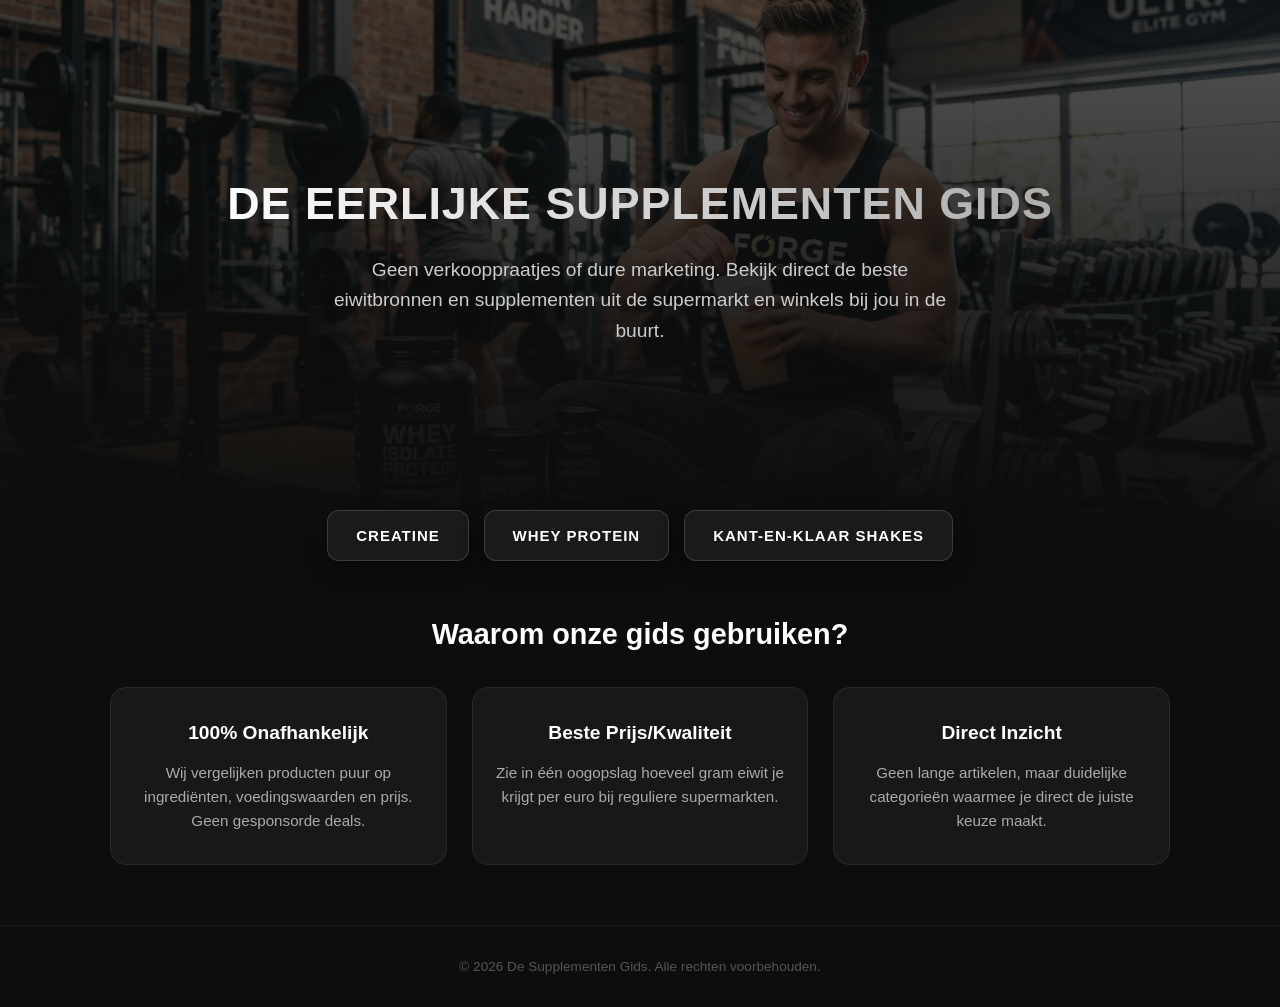
<file: index.html>
<!DOCTYPE html>
<html lang="nl">
<head>
    <meta charset="UTF-8">
    <meta name="viewport" content="width=device-width, initial-scale=1.0">
    <title>De Eerlijke Supplementen Gids</title>

    <style>
        /* --- GLOBAL STYLES --- */
        * {
            box-sizing: border-box;
            margin: 0;
            padding: 0;
        }

        body {
            font-family: 'Segoe UI', Tahoma, Geneva, Verdana, sans-serif;
            background-color: #0d0d0d;
            color: #ffffff;
            line-height: 1.6;
        }

        /* --- HERO SECTION (Met je afbeelding als banner) --- */
        .hero {
            position: relative;
            width: 100%;
            height: 60vh; /* 60% van het scherm */
            min-height: 400px;
            background: linear-gradient(rgba(13, 13, 13, 0.7), rgba(13, 13, 13, 1)), 
                        url('Gemini_Generated_Image_e6ezafe6ezafe6ez.jpeg') center/cover no-repeat;
            display: flex;
            flex-direction: column;
            justify-content: center;
            align-items: center;
            text-align: center;
            padding: 20px;
        }

        .hero h1 {
            font-size: 2.8rem;
            font-weight: 800;
            letter-spacing: 1px;
            margin-bottom: 15px;
            text-transform: uppercase;
            background: linear-gradient(45deg, #ffffff, #aaaaaa);
            -webkit-background-clip: text;
            -webkit-text-fill-color: transparent;
        }

        .hero p {
            font-size: 1.2rem;
            max-width: 650px;
            color: #cccccc;
            margin-bottom: 25px;
        }

        /* --- CATEGORIE KNOPPEN --- */
        .button-container {
            display: flex;
            flex-wrap: wrap;
            gap: 15px;
            justify-content: center;
            max-width: 1000px;
            margin: -30px auto 40px auto; /* Valt deels over de hero foto */
            position: relative;
            z-index: 2;
            padding: 0 20px;
        }

        button {
            padding: 16px 28px;
            font-size: 15px;
            font-weight: 700;
            text-transform: uppercase;
            letter-spacing: 1px;
            color: #ffffff;
            background: rgba(30, 30, 30, 0.85);
            backdrop-filter: blur(10px); /* Glassmorphism effect */
            border: 1px solid rgba(255, 255, 255, 0.15);
            border-radius: 12px;
            cursor: pointer;
            box-shadow: 0 8px 20px rgba(0, 0, 0, 0.4);
            transition: all 0.3s ease;
        }

        button:hover {
            background: #ffffff;
            color: #0d0d0d;
            border-color: #ffffff;
            transform: translateY(-4px);
            box-shadow: 0 12px 25px rgba(255, 255, 255, 0.2);
        }

        /* --- EXTRA INFO SECTIE (Waarom deze gids?) --- */
        .info-section {
            max-width: 1100px;
            margin: 50px auto;
            padding: 0 20px;
            text-align: center;
        }

        .info-section h2 {
            font-size: 1.8rem;
            margin-bottom: 30px;
            color: #ffffff;
        }

        .features-grid {
            display: grid;
            grid-template-columns: repeat(auto-fit, minmax(280px, 1fr));
            gap: 25px;
        }

        .feature-card {
            background: #181818;
            border: 1px solid #282828;
            padding: 30px 20px;
            border-radius: 16px;
            transition: transform 0.3s ease;
        }

        .feature-card:hover {
            transform: translateY(-5px);
            border-color: #444444;
        }

        .feature-card h3 {
            font-size: 1.2rem;
            margin-bottom: 12px;
            color: white;
        }

        .feature-card p {
            font-size: 0.95rem;
            color: #aaa;
        }

        /* FOOTER */
        footer {
            text-align: center;
            padding: 30px;
            color: #555;
            font-size: 0.85rem;
            border-top: 1px solid #1a1a1a;
            margin-top: 60px;
        }
    </style>
</head>
<body>

    <!-- HERO HEADER WITH BACKGROUND IMAGE -->
    <section class="hero">
        <h1>De Eerlijke Supplementen Gids</h1>
        <p>Geen verkooppraatjes of dure marketing. Bekijk direct de beste eiwitbronnen en supplementen uit de supermarkt en winkels bij jou in de buurt.</p>
    </section>

    <!-- INTERACTIEVE KNOPPEN -->
    <div class="button-container">
        <button onclick="document.location='creatine.html'">Creatine</button>
        <button onclick="document.location='wheyprotein.html'">Whey Protein</button>
        <button onclick="document.location='eiwitshakes.html'">Kant-en-klaar Shakes</button>
    </div>

    <!-- EXTRA INFORMATIE OVER DE SITE -->
    <section class="info-section">
        <h2>Waarom onze gids gebruiken?</h2>
        
        <div class="features-grid">
            <div class="feature-card">
                <h3>100% Onafhankelijk</h3>
                <p>Wij vergelijken producten puur op ingrediënten, voedingswaarden en prijs. Geen gesponsorde deals.</p>
            </div>
            <div class="feature-card">
                <h3>Beste Prijs/Kwaliteit</h3>
                <p>Zie in één oogopslag hoeveel gram eiwit je krijgt per euro bij reguliere supermarkten.</p>
            </div>
            <div class="feature-card">
                <h3>Direct Inzicht</h3>
                <p>Geen lange artikelen, maar duidelijke categorieën waarmee je direct de juiste keuze maakt.</p>
            </div>
        </div>
    </section>

    <footer>
        &copy; 2026 De  Supplementen Gids. Alle rechten voorbehouden.
    </footer>

</body>
</html>
</file>
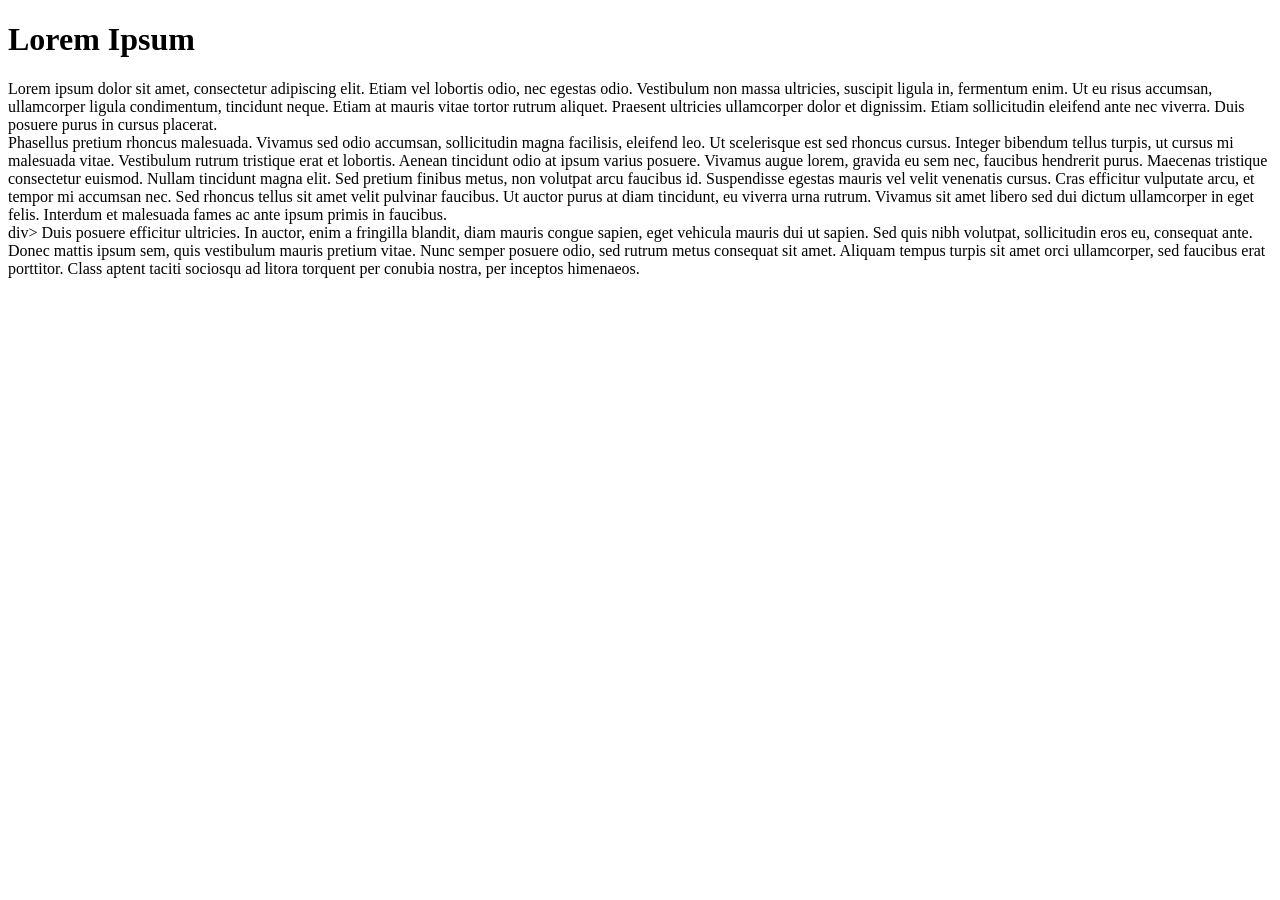
<file: LorenIpsum/index.html>
<!DOCTYPE html>
<html>
<head>
  <style>
    
  </style>
</head>
<body>

    <h1>Lorem Ipsum</h1>
<div>
    <p1> 
      Lorem ipsum dolor sit amet, consectetur adipiscing elit. Etiam vel lobortis odio, nec egestas odio.  
      Vestibulum non massa ultricies, suscipit ligula in, fermentum enim. Ut eu risus accumsan, ullamcorper ligula condimentum, tincidunt neque. 
      Etiam at mauris vitae tortor rutrum aliquet. Praesent ultricies ullamcorper dolor et dignissim. Etiam sollicitudin eleifend ante nec viverra. 
      Duis posuere purus in cursus placerat.
    </p1>
</div>

<div>
    <p2>
      Phasellus pretium rhoncus malesuada. Vivamus sed odio accumsan, sollicitudin magna facilisis, eleifend leo. Ut scelerisque est sed rhoncus cursus. 
      Integer bibendum tellus turpis, ut cursus mi malesuada vitae. Vestibulum rutrum tristique erat et lobortis. Aenean tincidunt odio at ipsum varius posuere. 
      Vivamus augue lorem, gravida eu sem nec, faucibus hendrerit purus. Maecenas tristique consectetur euismod. Nullam tincidunt magna elit. 
      Sed pretium finibus metus, non volutpat arcu faucibus id. Suspendisse egestas mauris vel velit venenatis cursus. Cras efficitur vulputate arcu, et tempor mi accumsan nec. 
      Sed rhoncus tellus sit amet velit pulvinar faucibus. Ut auctor purus at diam tincidunt, eu viverra urna rutrum. Vivamus sit amet libero sed dui dictum ullamcorper in eget felis. 
      Interdum et malesuada fames ac ante ipsum primis in faucibus.
    </p2>
</div>div>

 </div> 
    <p3>
      Duis posuere efficitur ultricies. In auctor, enim a fringilla blandit, diam mauris congue sapien, eget vehicula mauris dui ut sapien. Sed quis nibh volutpat, sollicitudin eros eu, consequat ante. 
      Donec mattis ipsum sem, quis vestibulum mauris pretium vitae. Nunc semper posuere odio, sed rutrum metus consequat sit amet. 
      Aliquam tempus turpis sit amet orci ullamcorper, sed faucibus erat porttitor. Class aptent taciti sociosqu ad litora torquent per conubia nostra, per inceptos himenaeos.
    </p3>
  
</body>
</html>
</file>
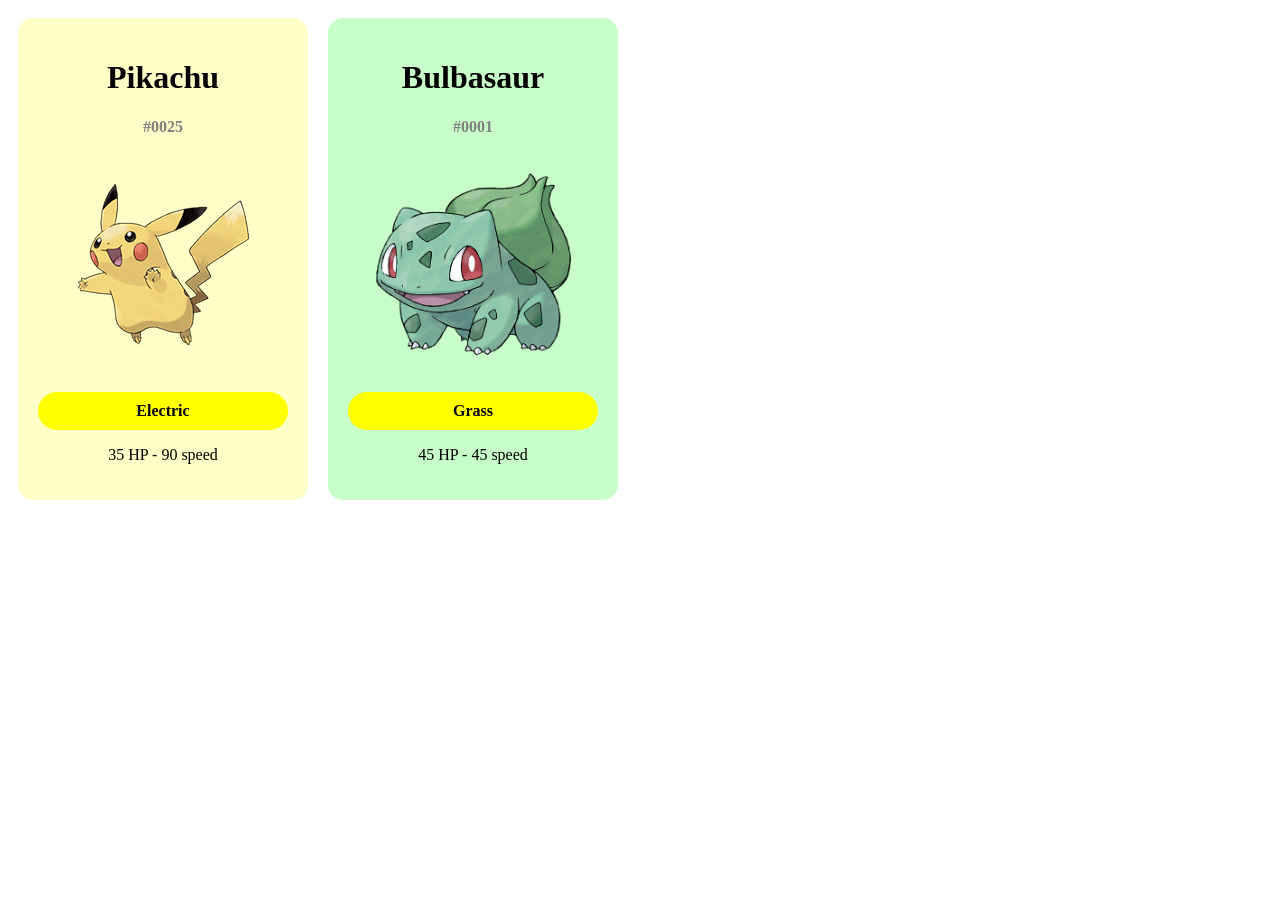
<file: Pokemons/index.html>
<!DOCTYPE html>
<html>
<head>
  <style>
        * {
          font-family: verdana;
      }
      .pokemonkaart {
          border-radius: 15px;
          width: 250px;
          padding: 20px;
          margin: 10px;
          float: left;
      }
      .achtergrond-geel {
          background-color: #ffffc8;
      }
      .achtergrond-groen {
          background-color: #c8ffc8;
      }
      h1 {
          color: black;
          text-align: center;
      }
      h4 {
          color: gray;
          text-align: center;
      }
      img {
          width: 215px;
      }
      .type1 {
          border-radius: 20px;
          background-color: yellow;
          text-align: center;
          color: black;
          font-weight: bold;
          padding: 10px;
          margin: 10px 0;
      }
      p {
          text-align: center;
      }
  </style>
</head>
<body>
    <div class="pokemonkaart achtergrond-geel">
        <h1>Pikachu</h1>
        <h4>#0025</h4>
        <p><img src="025.png"></p>
        <p class="type1">Electric</p>
        <p>35 HP - 90 speed</p>
    </div>
    <div class="pokemonkaart achtergrond-groen">
        <h1>Bulbasaur</h1>
        <h4>#0001</h4>
        <p><img src="001.png"></p>
        <p class="type1">Grass</p>
        <p>45 HP - 45 speed</p>
    </div>
</body>
</html>
</file>
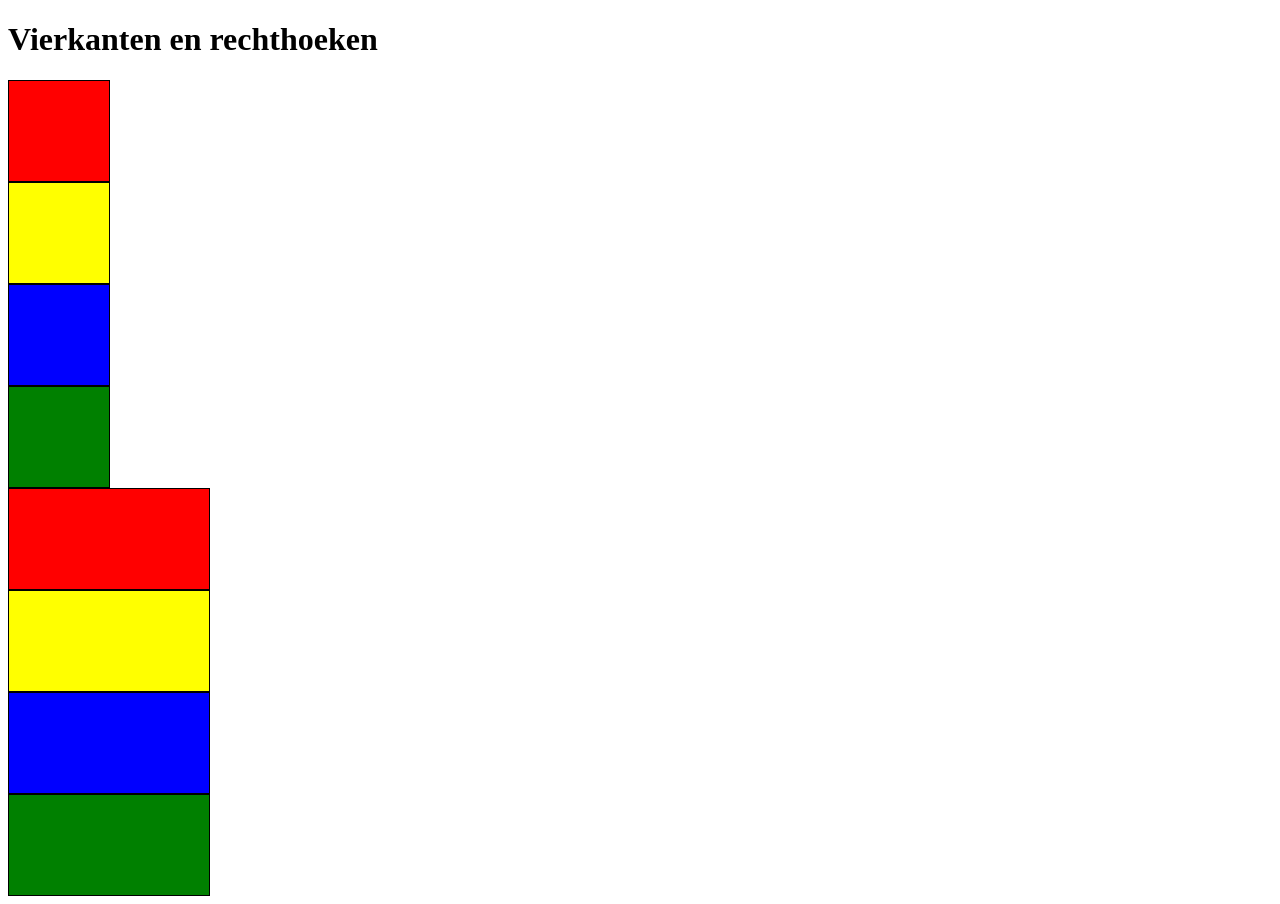
<file: vierkant/index.html>
<!DOCTYPE html>
<html>
<head>
    <Title>Vierkanten</Title>
    <link rel="stylesheet" href="style.css">
</head>
<body>

    <h1>Vierkanten en rechthoeken</h1>
    <div class="vierkant rood"></div>
    <div class="vierkant geel"></div>
    <div class="vierkant blauw"></div>
    <div class="vierkant groen"></div>

    <div class="rechthoek rood"></div>
    <div class="rechthoek geel"></div>
    <div class="rechthoek blauw"></div>
    <div class="rechthoek groen"></div>


</body>
</html>
</file>
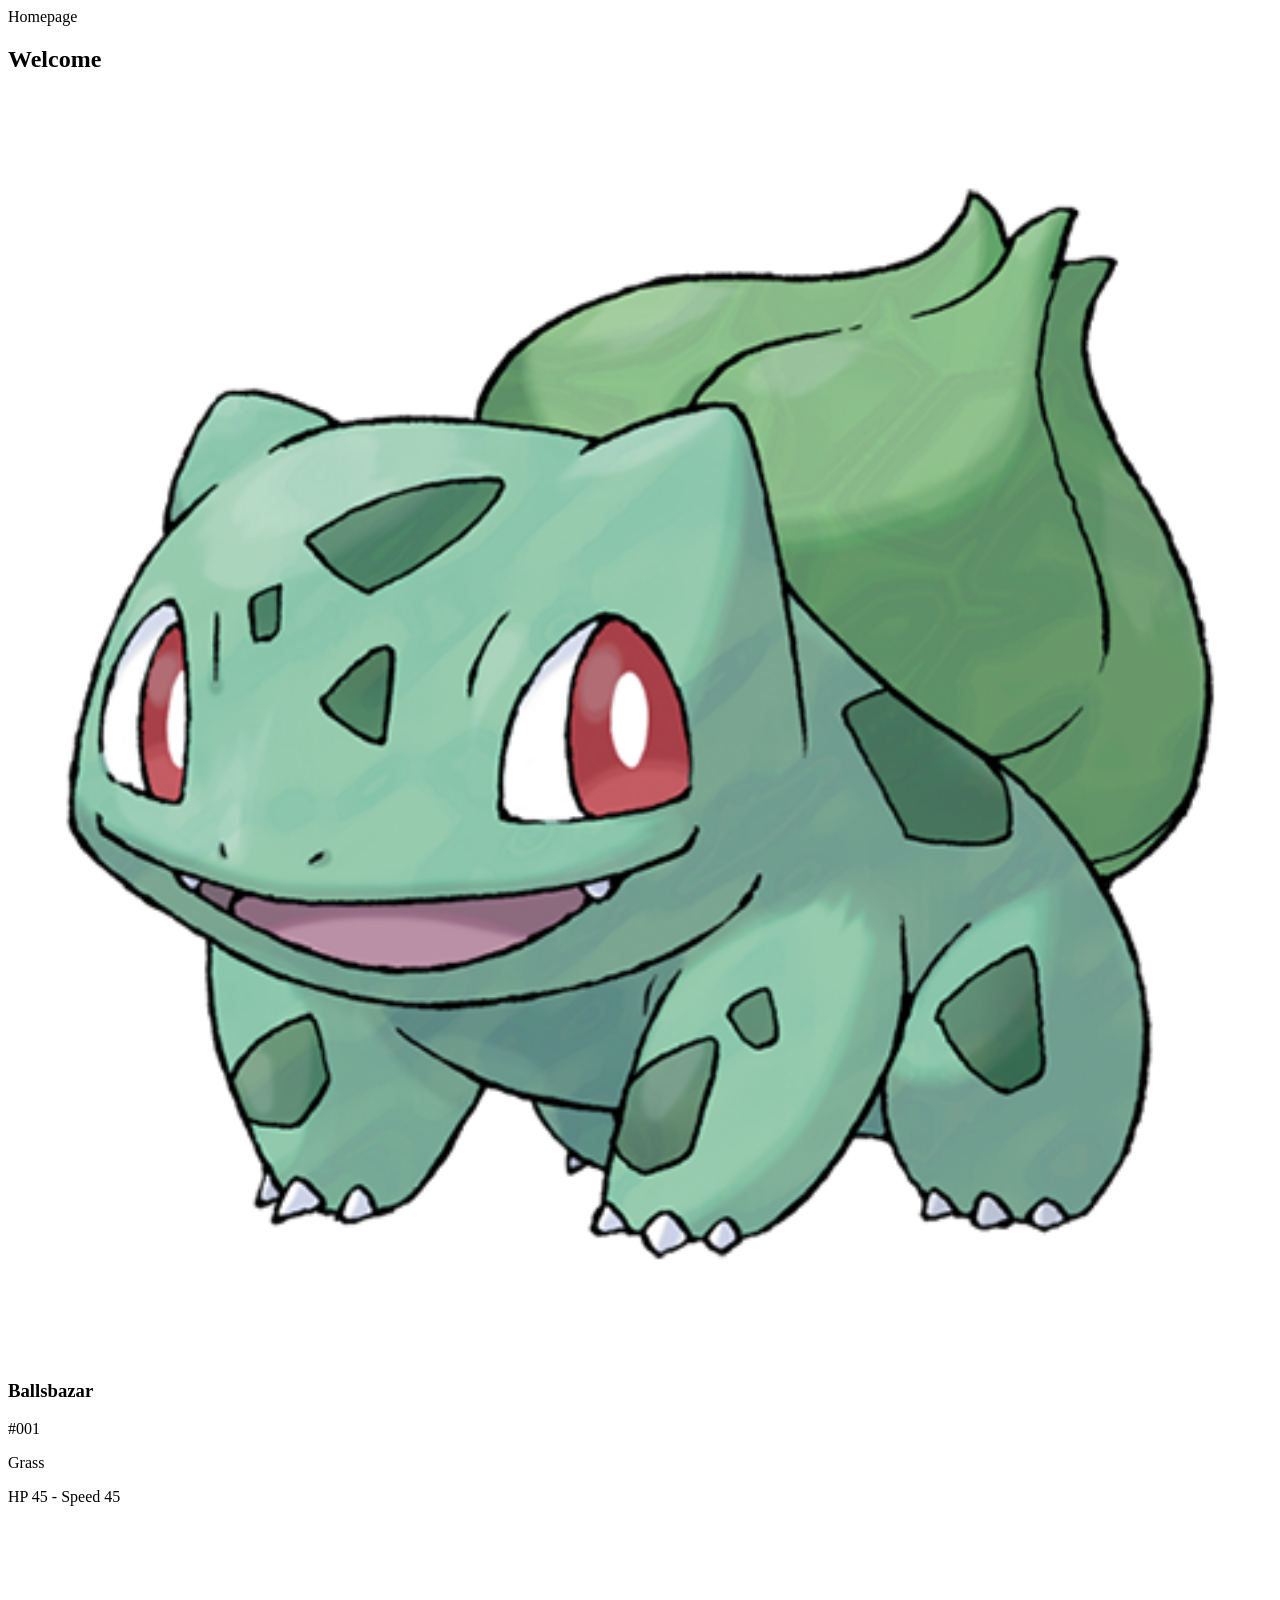
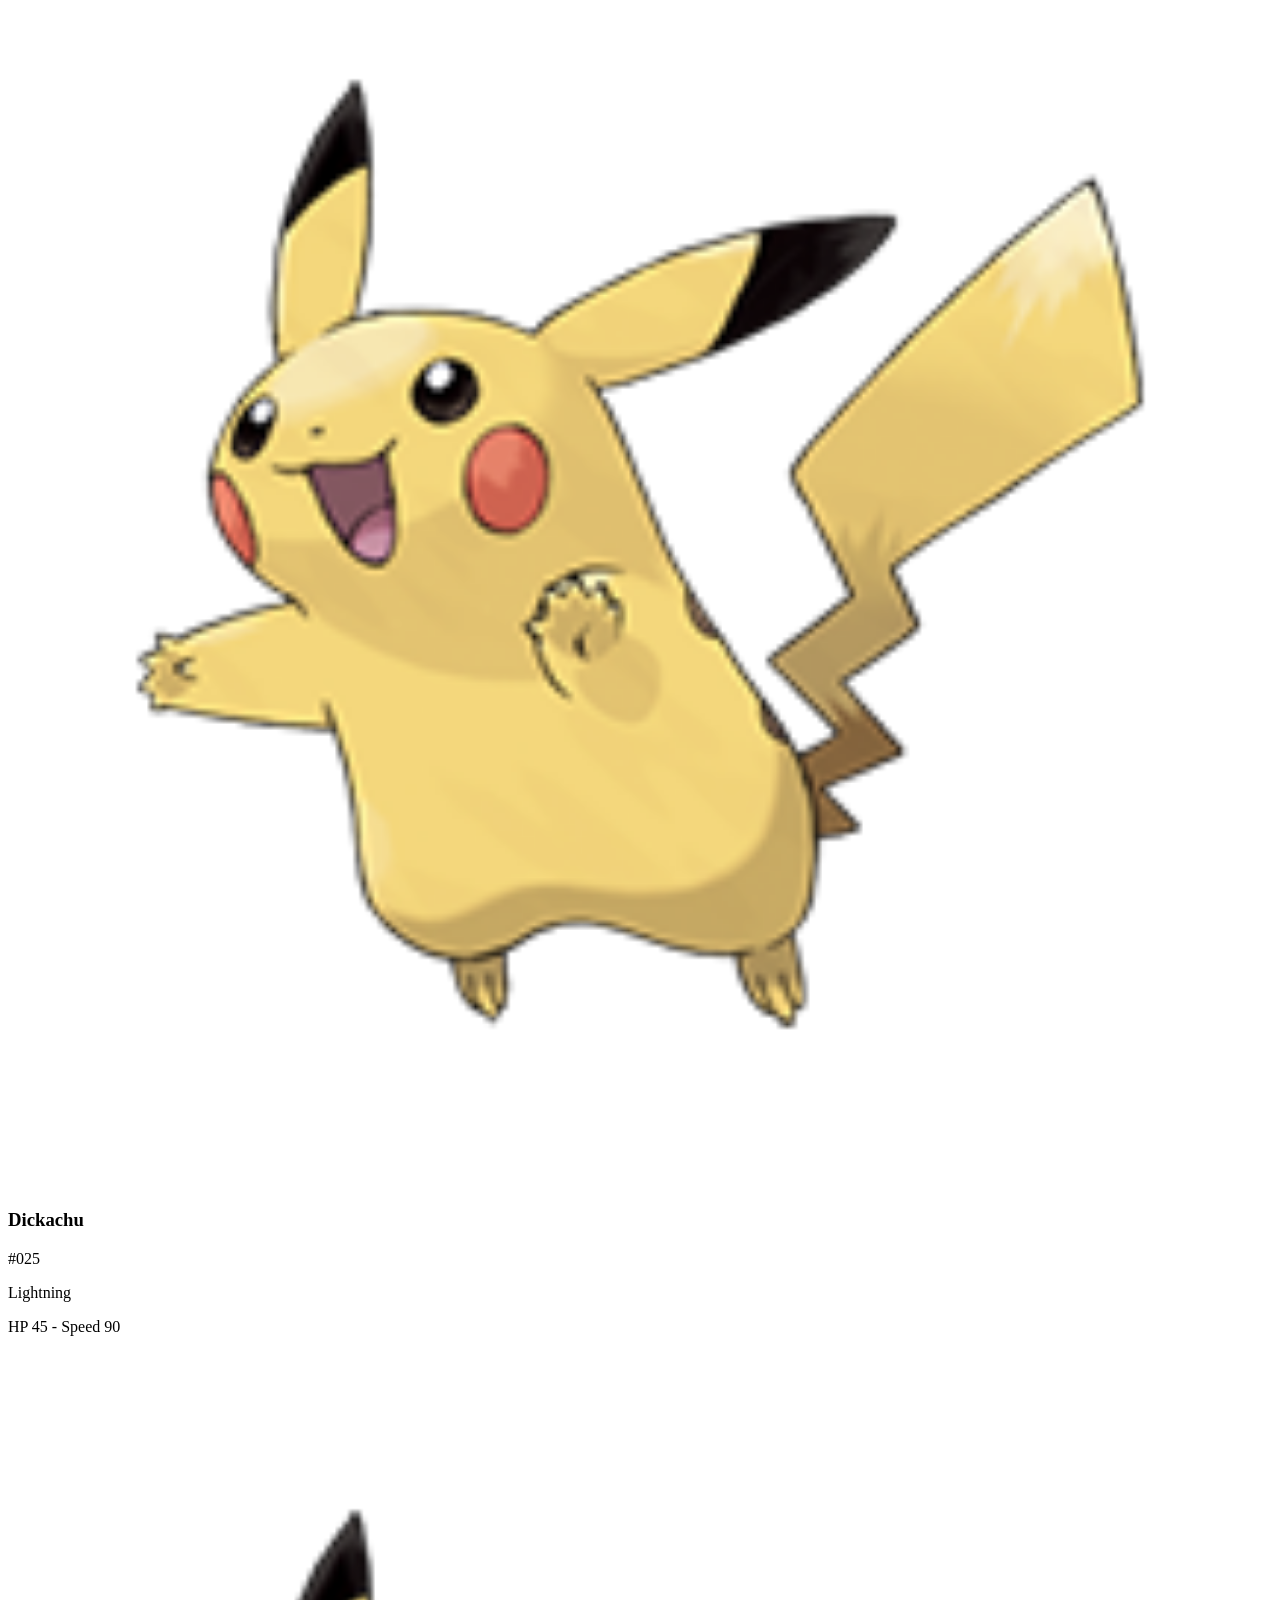
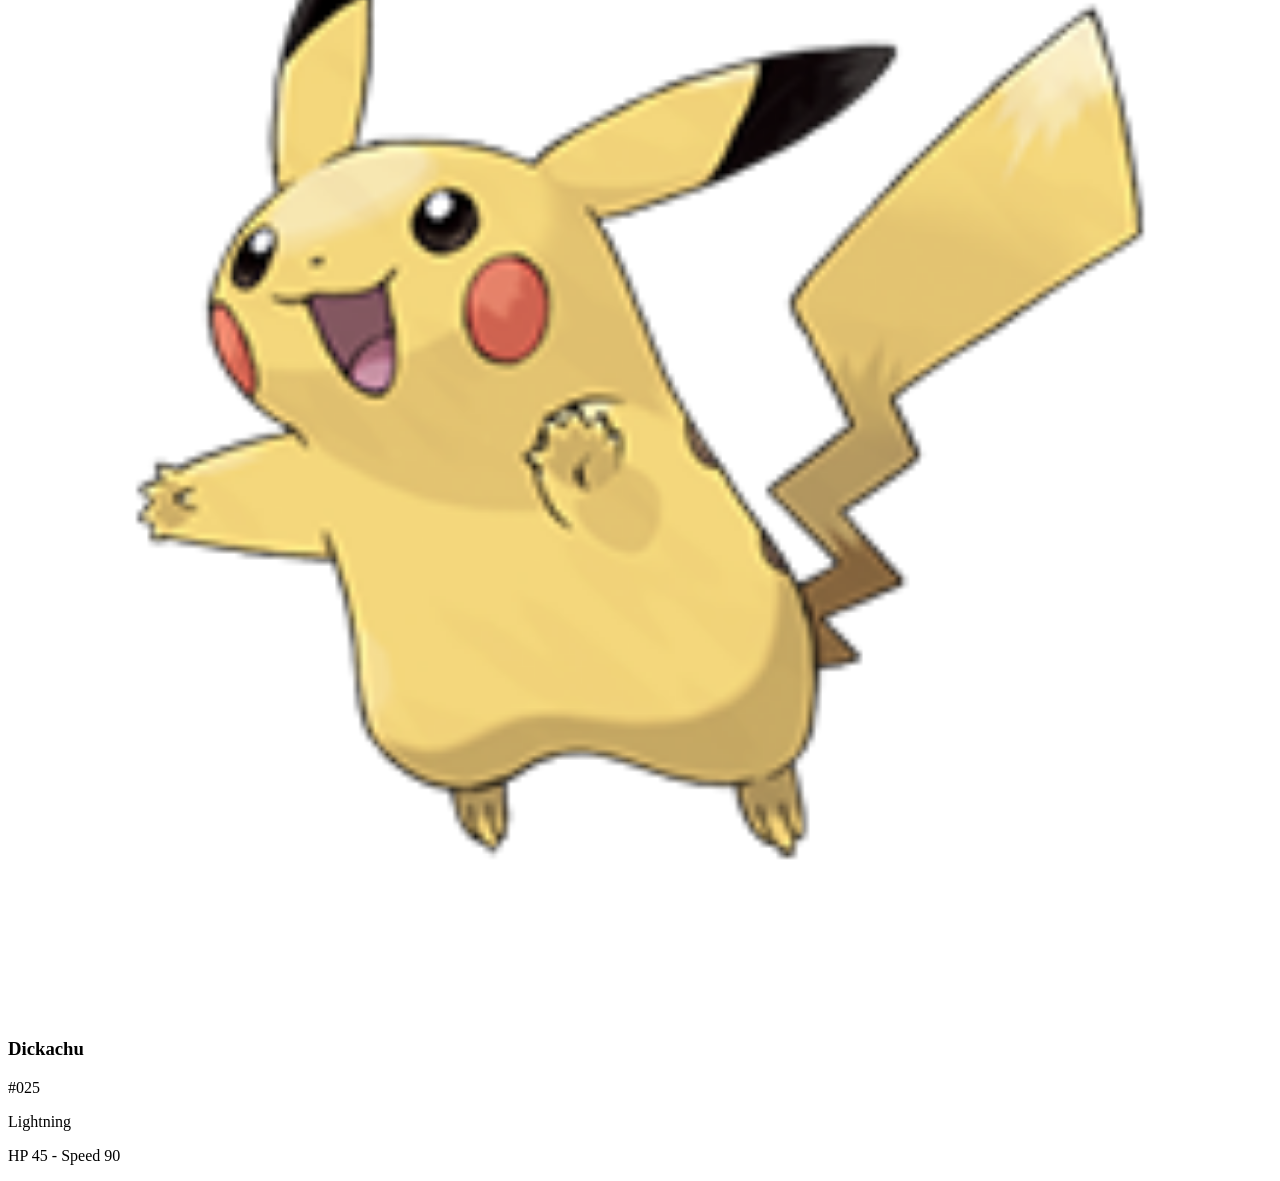
<file: w3css/index.html>
<!DOCTYPE html>
<html>
<head>
  <title>Homepage</title>
  <meta name="viewport" content="width=device-width, initial-scale=1">
  <link rel="stylesheet" href="https://www.w3schools.com/w3css/6/w3.css">
</head>
<body>

<div class="w3-bar w3-yellow">
  <div class="w3-bar-item">Homepage</div>
</div>

<div class="w3-container">
  <h2>Welcome</h2>
  <div class="w3-row">
    <div class="w3-card-4 w3-third">
    <img src="../Pokemons/001.png" alt="Avatar" style="width:100%">
    <div class="w3-container w3-center">
      <h3>Ballsbazar</h3>
      <p class="w3-text-grey">#001</p>
      <p class="w3-button w3-yellow w3-round-xxlarge">Grass</p>
      <p>HP 45 - Speed 45</p> 
    </div>
    </div>
      
      <div class="w3-card-4 w3-third">
    <img src="../Pokemons/025.png" alt="Avatar" style="width:100%">
    <div class="w3-container w3-center">
      <h3>Dickachu</h3>
      <p class="w3-text-grey">#025</p>
      <p class="w3-button w3-yellow w3-round-xxlarge">Lightning</p>
      <p>HP 45 - Speed 90</p>
    </div>
      </div>

      <div class="w3-card-4 w3-third">
    <img src="../Pokemons/025.png" alt="Avatar" style="width:100%">
    <div class="w3-container w3-center">
      <h3>Dickachu</h3>
      <p class="w3-text-grey">#025</p>
      <p class="w3-button w3-yellow w3-round-xxlarge">Lightning</p>
      <p>HP 45 - Speed 90</p>
    </div>
      </div>
</div>
</div>

</body>
</html>
</file>
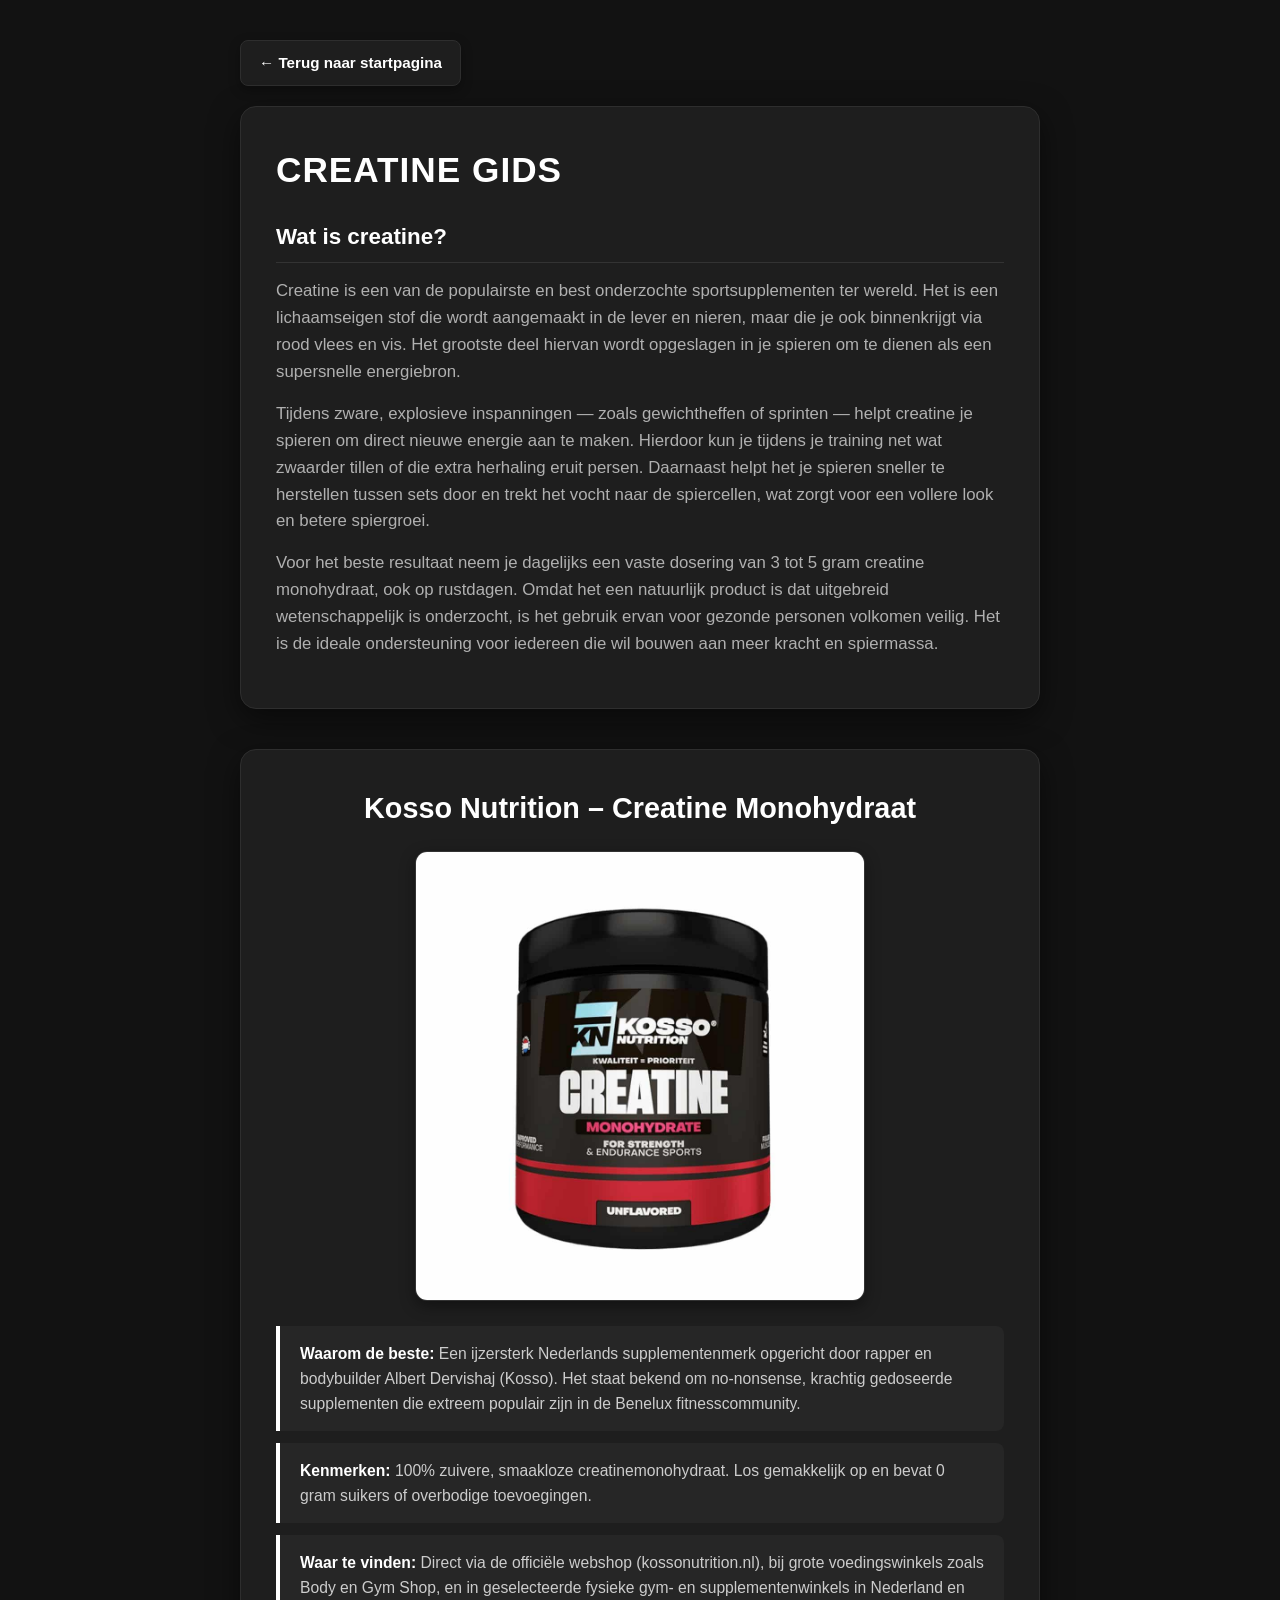
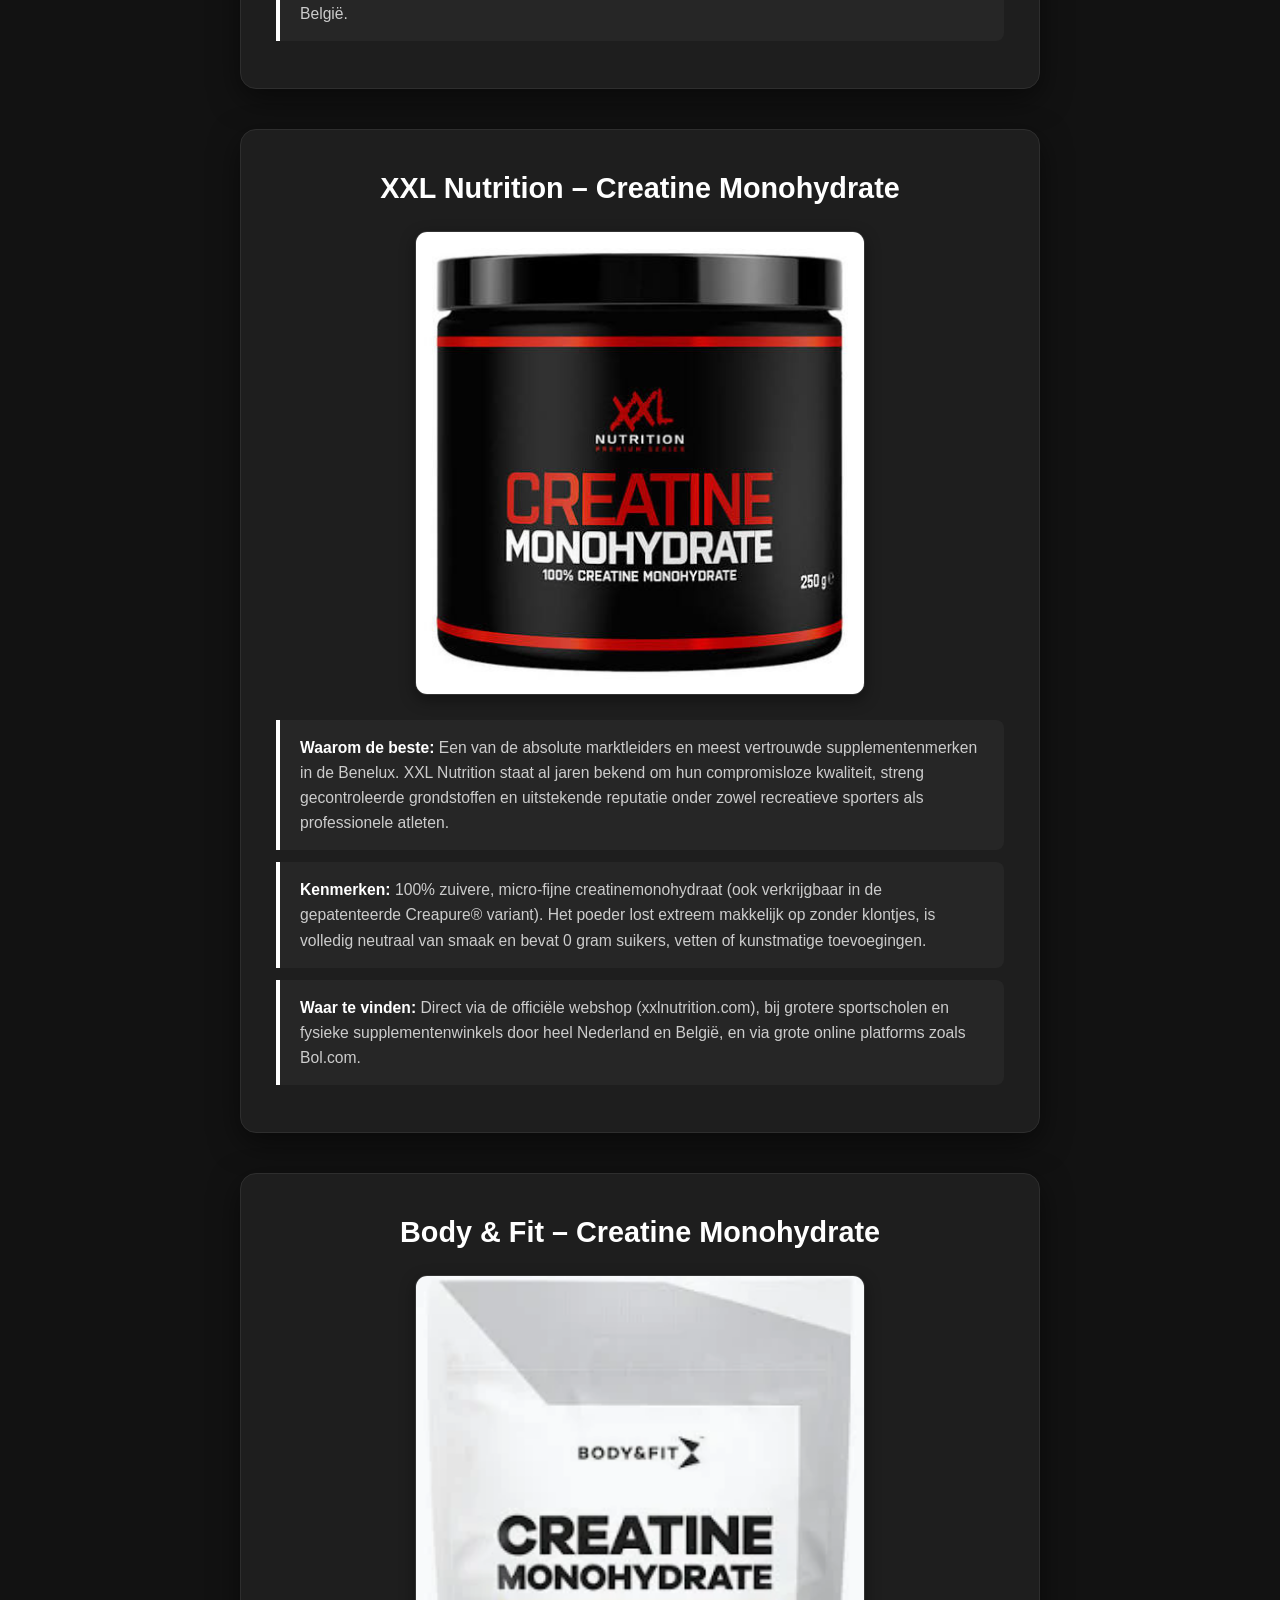
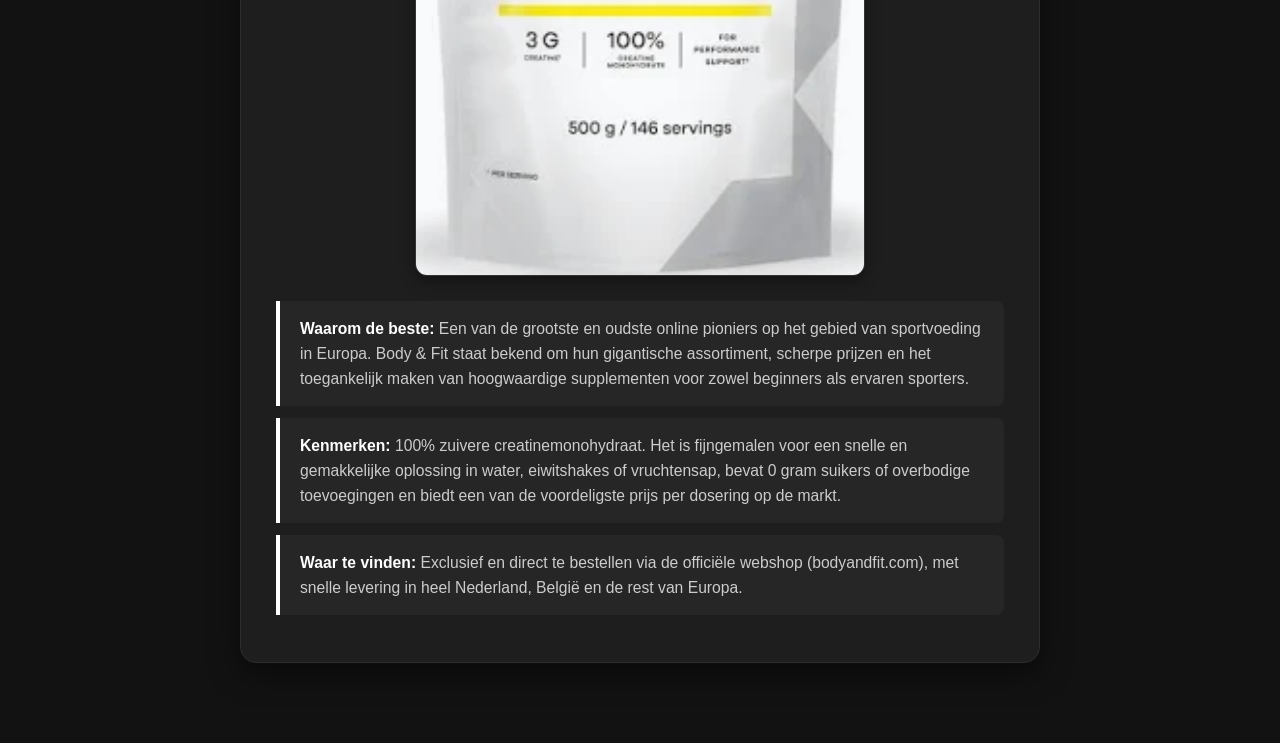
<file: creatine.html>
<!DOCTYPE html>
<html lang="nl">
<head>
    <meta charset="UTF-8">
    <meta name="viewport" content="width=device-width, initial-scale=1.0">
    <title>Creatine Gids - De Eerlijke Supplementen Gids</title>

    <style>
        /* --- ALGEMENE STYLING --- */
        * {
            box-sizing: border-box;
            margin: 0;
            padding: 0;
        }

        body {
            font-family: 'Segoe UI', Tahoma, Geneva, Verdana, sans-serif;
            background-color: #121212; /* Donkere achtergrond */
            color: #e0e0e0;            /* Lichte tekstkleur */
            line-height: 1.6;
            padding: 40px 20px;
            display: flex;
            flex-direction: column;
            align-items: center;
        }

        /* --- TERUG KNOP STYLING --- */
        .nav-container {
            max-width: 800px;
            width: 100%;
            margin-bottom: 20px;
            display: flex;
            justify-content: flex-start;
        }

        .back-btn {
            display: inline-flex;
            align-items: center;
            gap: 8px;
            color: #ffffff;
            background-color: #1e1e1e;
            text-decoration: none;
            padding: 10px 18px;
            border-radius: 8px;
            border: 1px solid #2e2e2e;
            font-size: 0.95rem;
            font-weight: 600;
            transition: all 0.3s ease;
            box-shadow: 0 4px 12px rgba(0, 0, 0, 0.3);
        }

        .back-btn:hover {
            background-color: #ffffff;
            color: #121212;
            border-color: #ffffff;
            transform: translateX(-4px); /* Beweegt subtiel naar links bij hover */
        }

        /* --- TEKST CONTAINER (ALGEMENE INFO) --- */
        .tekst-container {
            max-width: 800px;
            width: 100%;
            background-color: #1e1e1e;
            padding: 35px;
            border-radius: 16px;
            border: 1px solid #2e2e2e;
            box-shadow: 0 10px 30px rgba(0, 0, 0, 0.5);
            margin-bottom: 40px;
        }

        .tekst-container h1 {
            font-size: 2.2rem;
            color: #ffffff;
            margin-bottom: 5px;
            text-transform: uppercase;
            letter-spacing: 1px;
        }

        .tekst-container h2 {
            font-size: 1.4rem;
            color: #ffffff;
            margin-top: 20px;
            margin-bottom: 15px;
            border-bottom: 1px solid #333333;
            padding-bottom: 8px;
        }

        .tekst-container p {
            color: #b0b0b0;
            margin-bottom: 15px;
            font-size: 1.05rem;
        }

        /* --- PRODUCT SECTIE --- */
        .product-card {
            max-width: 800px;
            width: 100%;
            background-color: #1e1e1e;
            border-radius: 16px;
            border: 1px solid #2e2e2e;
            box-shadow: 0 10px 30px rgba(0, 0, 0, 0.5);
            padding: 35px;
            display: flex;
            flex-direction: column;
            align-items: center;
            margin-bottom: 40px;
        }

        .product-card h2 {
            font-size: 1.8rem;
            color: #ffffff;
            margin-bottom: 20px;
            text-align: center;
        }

        .product-image {
            width: 100%;
            max-width: 450px;
            height: auto;
            border-radius: 12px;
            margin-bottom: 25px;
            box-shadow: 0 5px 15px rgba(0, 0, 0, 0.4);
            border: 1px solid #333333;
        }

        /* LIST STYLING */
        .product-info-list {
            list-style: none;
            width: 100%;
        }

        .product-info-list li {
            background-color: #262626;
            border-left: 4px solid #ffffff;
            padding: 15px 20px;
            border-radius: 0 8px 8px 0;
            margin-bottom: 12px;
        }

        .product-info-list p {
            color: #cccccc;
            font-size: 0.98rem;
            margin: 0;
        }

        .product-info-list strong {
            color: #ffffff;
        }

        /* RESPONSIVE DESIGN */
        @media (max-width: 600px) {
            .tekst-container, .product-card {
                padding: 20px;
            }

            .tekst-container h1 {
                font-size: 1.8rem;
            }
        }
    </style>
</head>
<body>

    <!-- NAVIGATIE / TERUG KNOP -->
    <div class="nav-container">
        <a href="index.html" class="back-btn">← Terug naar startpagina</a>
    </div>

    <!-- ALGEMENE CREATINE INFO -->
    <div class="tekst-container">
        <h1>Creatine Gids</h1>
        <h2>Wat is creatine?</h2>
        <p>Creatine is een van de populairste en best onderzochte sportsupplementen ter wereld. Het is een lichaamseigen stof die wordt aangemaakt in de lever en nieren, maar die je ook binnenkrijgt via rood vlees en vis. Het grootste deel hiervan wordt opgeslagen in je spieren om te dienen als een supersnelle energiebron.</p>
        
        <p>Tijdens zware, explosieve inspanningen — zoals gewichtheffen of sprinten — helpt creatine je spieren om direct nieuwe energie aan te maken. Hierdoor kun je tijdens je training net wat zwaarder tillen of die extra herhaling eruit persen. Daarnaast helpt het je spieren sneller te herstellen tussen sets door en trekt het vocht naar de spiercellen, wat zorgt voor een vollere look en betere spiergroei.</p>
        
        <p>Voor het beste resultaat neem je dagelijks een vaste dosering van 3 tot 5 gram creatine monohydraat, ook op rustdagen. Omdat het een natuurlijk product is dat uitgebreid wetenschappelijk is onderzocht, is het gebruik ervan voor gezonde personen volkomen veilig. Het is de ideale ondersteuning voor iedereen die wil bouwen aan meer kracht en spiermassa.</p>
    </div>

    <!-- PRODUCT KAART 1: KOSSO NUTRITION -->
    <div class="product-card">
        <h2>Kosso Nutrition – Creatine Monohydraat</h2>
        
        <img src="kosso.jpg" alt="Kosso Nutrition Creatine" class="product-image">
        
        <ul class="product-info-list">
            <li>
                <p><strong>Waarom de beste:</strong> Een ijzersterk Nederlands supplementenmerk opgericht door rapper en bodybuilder Albert Dervishaj (Kosso). Het staat bekend om no-nonsense, krachtig gedoseerde supplementen die extreem populair zijn in de Benelux fitnesscommunity.</p>
            </li>
            <li>
                <p><strong>Kenmerken:</strong> 100% zuivere, smaakloze creatinemonohydraat. Los gemakkelijk op en bevat 0 gram suikers of overbodige toevoegingen.</p>
            </li>
            <li>
                <p><strong>Waar te vinden:</strong> Direct via de officiële webshop (kossonutrition.nl), bij grote voedingswinkels zoals Body en Gym Shop, en in geselecteerde fysieke gym- en supplementenwinkels in Nederland en België.</p>
            </li>
        </ul>
    </div>

    <!-- PRODUCT KAART 2: XXL NUTRITION -->
    <div class="product-card">
        <h2>XXL Nutrition – Creatine Monohydrate</h2>
        
        <img src="xxl creatine.jpg" alt="XXL Nutrition Creatine Monohydrate" class="product-image">
        
        <ul class="product-info-list">
            <li>
                <p><strong>Waarom de beste:</strong> Een van de absolute marktleiders en meest vertrouwde supplementenmerken in de Benelux. XXL Nutrition staat al jaren bekend om hun compromisloze kwaliteit, streng gecontroleerde grondstoffen en uitstekende reputatie onder zowel recreatieve sporters als professionele atleten.</p>
            </li>
            <li>
                <p><strong>Kenmerken:</strong> 100% zuivere, micro-fijne creatinemonohydraat (ook verkrijgbaar in de gepatenteerde Creapure® variant). Het poeder lost extreem makkelijk op zonder klontjes, is volledig neutraal van smaak en bevat 0 gram suikers, vetten of kunstmatige toevoegingen.</p>
            </li>
            <li>
                <p><strong>Waar te vinden:</strong> Direct via de officiële webshop (xxlnutrition.com), bij grotere sportscholen en fysieke supplementenwinkels door heel Nederland en België, en via grote online platforms zoals Bol.com.</p>
            </li>
        </ul>
    </div>
    
    <!-- PRODUCT KAART 3: BODY & FIT -->
<div class="product-card">
    <h2>Body & Fit – Creatine Monohydrate</h2>
    
    <img src="body&fit.webp" alt="Body & Fit Creatine Monohydrate" class="product-image">
    
    <ul class="product-info-list">
        <li>
            <p><strong>Waarom de beste:</strong> Een van de grootste en oudste online pioniers op het gebied van sportvoeding in Europa. Body & Fit staat bekend om hun gigantische assortiment, scherpe prijzen en het toegankelijk maken van hoogwaardige supplementen voor zowel beginners als ervaren sporters.</p>
        </li>
        <li>
            <p><strong>Kenmerken:</strong> 100% zuivere creatinemonohydraat. Het is fijngemalen voor een snelle en gemakkelijke oplossing in water, eiwitshakes of vruchtensap, bevat 0 gram suikers of overbodige toevoegingen en biedt een van de voordeligste prijs per dosering op de markt.</p>
        </li>
        <li>
            <p><strong>Waar te vinden:</strong> Exclusief en direct te bestellen via de officiële webshop (bodyandfit.com), met snelle levering in heel Nederland, België en de rest van Europa.</p>
        </li>
    </ul>
</div>
</body>
</html>
</file>
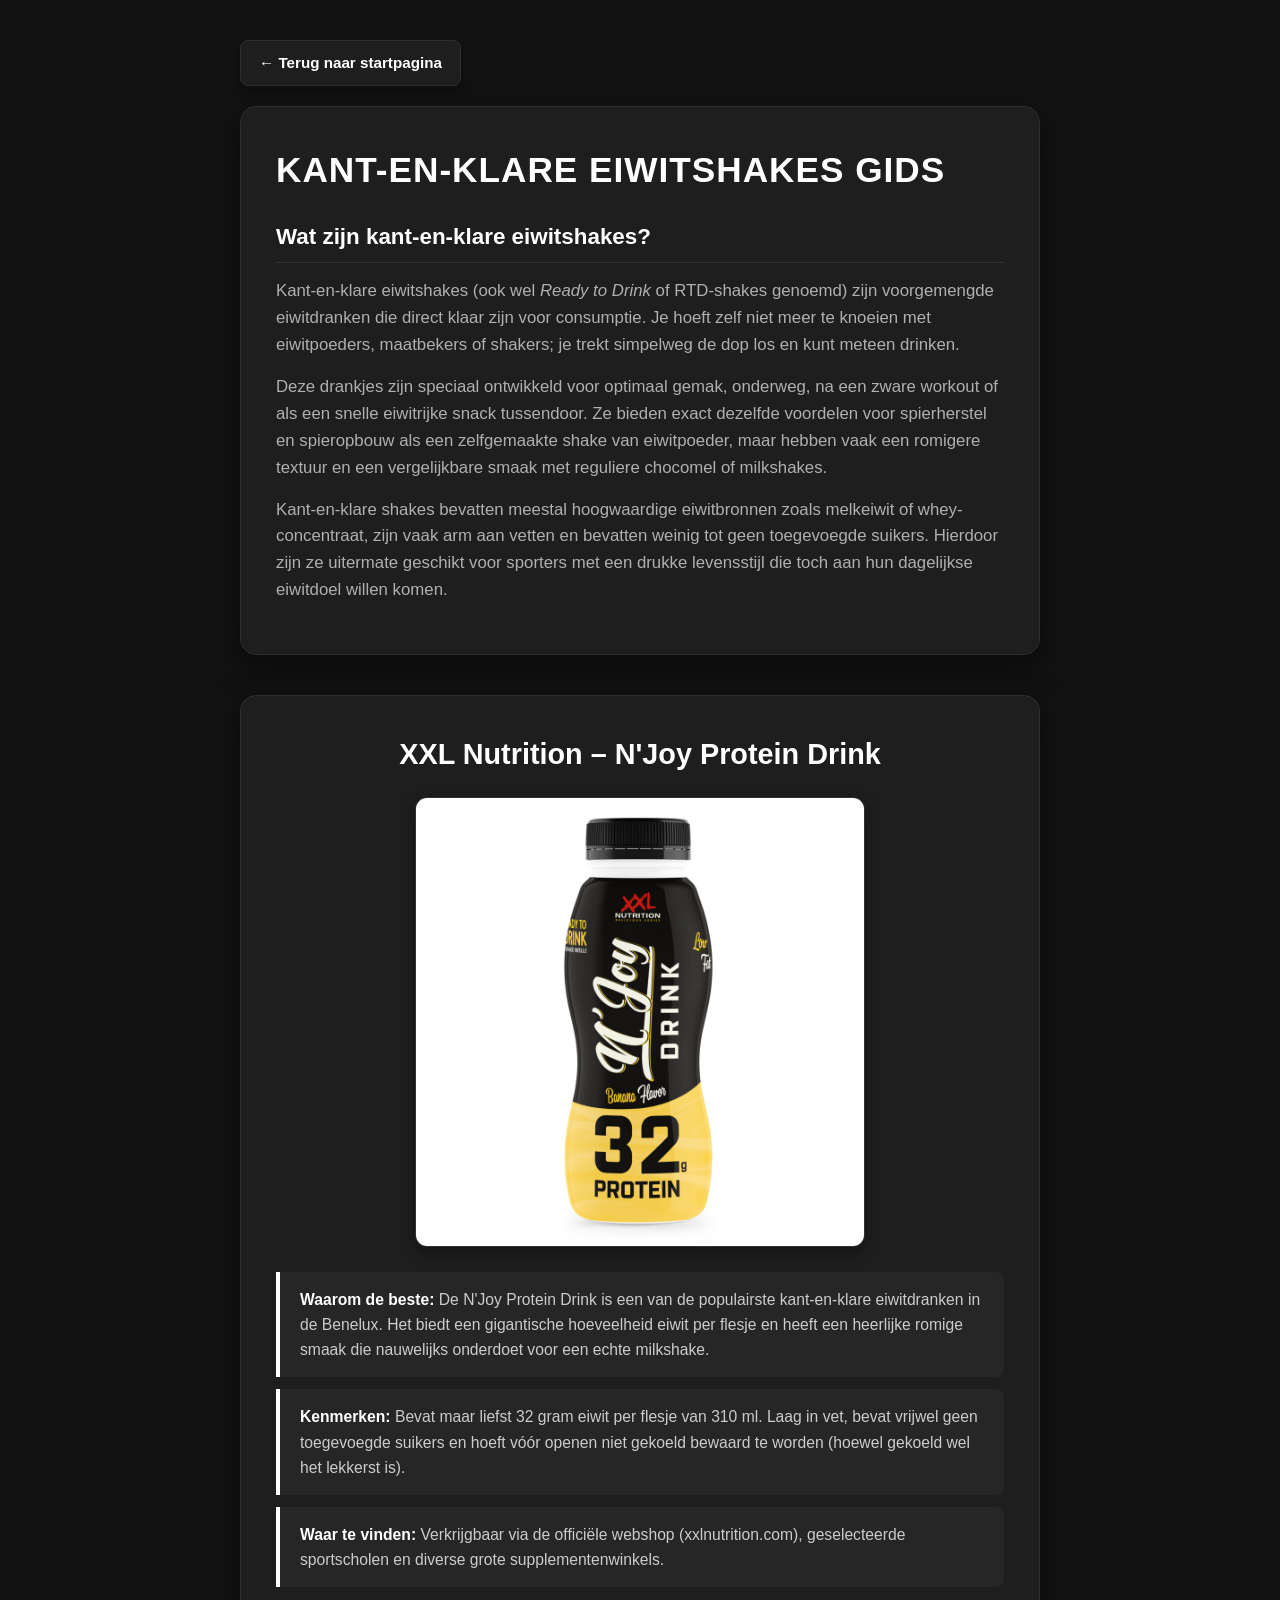
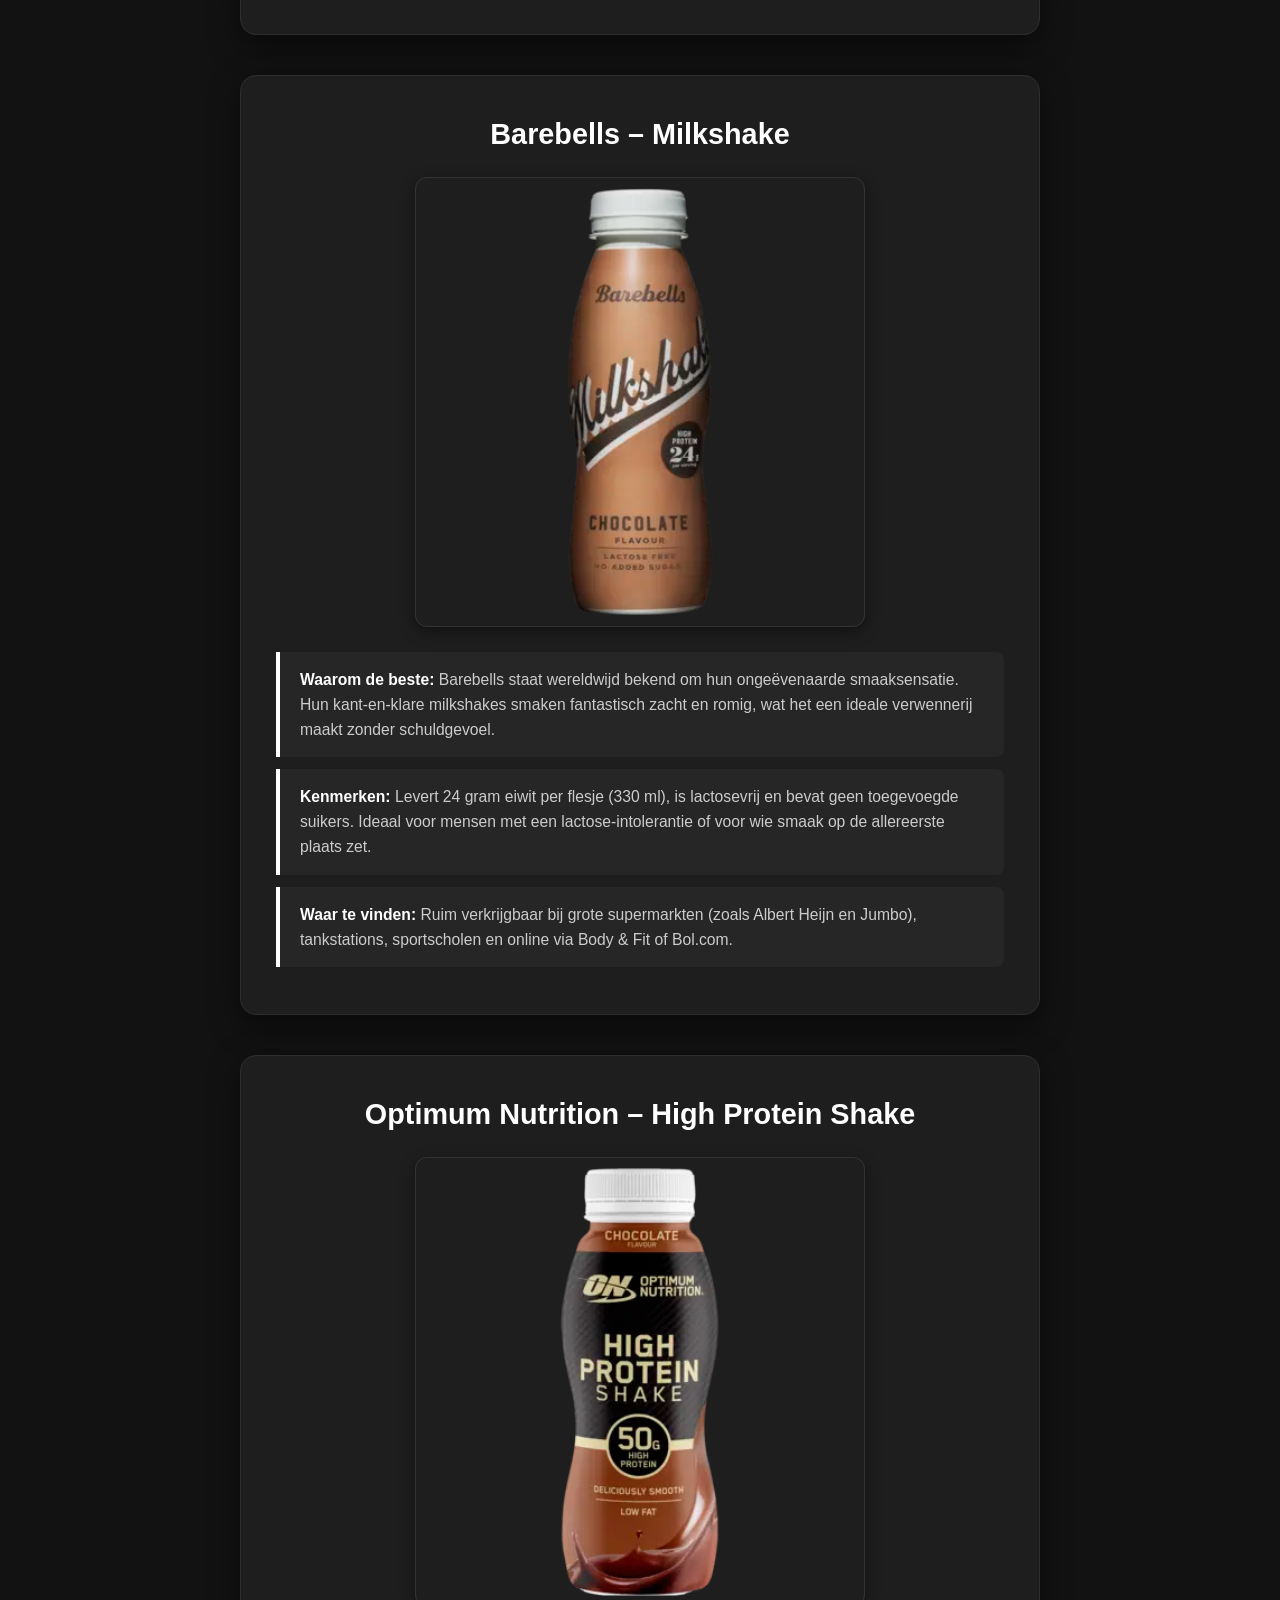
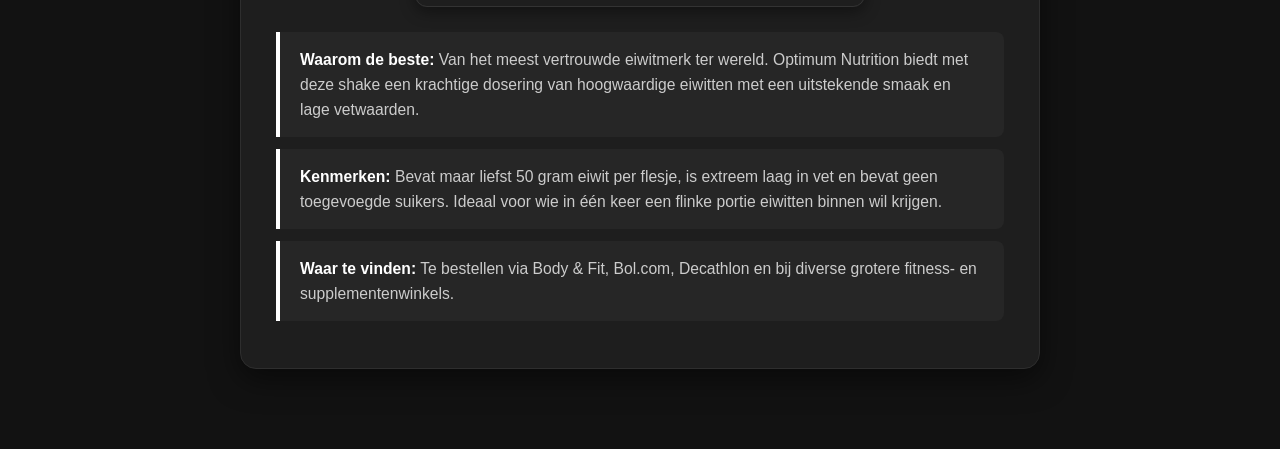
<file: eiwitshakes.html>
<!DOCTYPE html>
<html lang="nl">
<head>
    <meta charset="UTF-8">
    <meta name="viewport" content="width=device-width, initial-scale=1.0">
    <title>Kant-en-Klare Eiwitshakes Gids - De Eerlijke Supplementen Gids</title>

    <style>
        /* --- ALGEMENE STYLING --- */
        * {
            box-sizing: border-box;
            margin: 0;
            padding: 0;
        }

        body {
            font-family: 'Segoe UI', Tahoma, Geneva, Verdana, sans-serif;
            background-color: #121212; /* Donkere achtergrond */
            color: #e0e0e0;            /* Lichte tekstkleur */
            line-height: 1.6;
            padding: 40px 20px;
            display: flex;
            flex-direction: column;
            align-items: center;
        }

        /* --- TERUG KNOP STYLING --- */
        .nav-container {
            max-width: 800px;
            width: 100%;
            margin-bottom: 20px;
            display: flex;
            justify-content: flex-start;
        }

        .back-btn {
            display: inline-flex;
            align-items: center;
            gap: 8px;
            color: #ffffff;
            background-color: #1e1e1e;
            text-decoration: none;
            padding: 10px 18px;
            border-radius: 8px;
            border: 1px solid #2e2e2e;
            font-size: 0.95rem;
            font-weight: 600;
            transition: all 0.3s ease;
            box-shadow: 0 4px 12px rgba(0, 0, 0, 0.3);
        }

        .back-btn:hover {
            background-color: #ffffff;
            color: #121212;
            border-color: #ffffff;
            transform: translateX(-4px); /* Beweegt subtiel naar links bij hover */
        }

        /* --- TEKST CONTAINER (ALGEMENE INFO) --- */
        .tekst-container {
            max-width: 800px;
            width: 100%;
            background-color: #1e1e1e;
            padding: 35px;
            border-radius: 16px;
            border: 1px solid #2e2e2e;
            box-shadow: 0 10px 30px rgba(0, 0, 0, 0.5);
            margin-bottom: 40px;
        }

        .tekst-container h1 {
            font-size: 2.2rem;
            color: #ffffff;
            margin-bottom: 5px;
            text-transform: uppercase;
            letter-spacing: 1px;
        }

        .tekst-container h2 {
            font-size: 1.4rem;
            color: #ffffff;
            margin-top: 20px;
            margin-bottom: 15px;
            border-bottom: 1px solid #333333;
            padding-bottom: 8px;
        }

        .tekst-container p {
            color: #b0b0b0;
            margin-bottom: 15px;
            font-size: 1.05rem;
        }

        /* --- PRODUCT SECTIE --- */
        .product-card {
            max-width: 800px;
            width: 100%;
            background-color: #1e1e1e;
            border-radius: 16px;
            border: 1px solid #2e2e2e;
            box-shadow: 0 10px 30px rgba(0, 0, 0, 0.5);
            padding: 35px;
            display: flex;
            flex-direction: column;
            align-items: center;
            margin-bottom: 40px;
        }

        .product-card h2 {
            font-size: 1.8rem;
            color: #ffffff;
            margin-bottom: 20px;
            text-align: center;
        }

        .product-image {
            width: 100%;
            max-width: 450px;
            height: auto;
            border-radius: 12px;
            margin-bottom: 25px;
            box-shadow: 0 5px 15px rgba(0, 0, 0, 0.4);
            border: 1px solid #333333;
        }

        /* LIST STYLING */
        .product-info-list {
            list-style: none;
            width: 100%;
        }

        .product-info-list li {
            background-color: #262626;
            border-left: 4px solid #ffffff;
            padding: 15px 20px;
            border-radius: 0 8px 8px 0;
            margin-bottom: 12px;
        }

        .product-info-list p {
            color: #cccccc;
            font-size: 0.98rem;
            margin: 0;
        }

        .product-info-list strong {
            color: #ffffff;
        }

        /* RESPONSIVE DESIGN */
        @media (max-width: 600px) {
            .tekst-container, .product-card {
                padding: 20px;
            }

            .tekst-container h1 {
                font-size: 1.8rem;
            }
        }
    </style>
</head>
<body>

    <!-- NAVIGATIE / TERUG KNOP -->
    <div class="nav-container">
        <a href="index.html" class="back-btn">← Terug naar startpagina</a>
    </div>

    <!-- ALGEMENE EIWITSHAKES INFO -->
    <div class="tekst-container">
        <h1>Kant-en-Klare Eiwitshakes Gids</h1>
        <h2>Wat zijn kant-en-klare eiwitshakes?</h2>
        <p>Kant-en-klare eiwitshakes (ook wel <i>Ready to Drink</i> of RTD-shakes genoemd) zijn voorgemengde eiwitdranken die direct klaar zijn voor consumptie. Je hoeft zelf niet meer te knoeien met eiwitpoeders, maatbekers of shakers; je trekt simpelweg de dop los en kunt meteen drinken.</p>
        
        <p>Deze drankjes zijn speciaal ontwikkeld voor optimaal gemak, onderweg, na een zware workout of als een snelle eiwitrijke snack tussendoor. Ze bieden exact dezelfde voordelen voor spierherstel en spieropbouw als een zelfgemaakte shake van eiwitpoeder, maar hebben vaak een romigere textuur en een vergelijkbare smaak met reguliere chocomel of milkshakes.</p>
        
        <p>Kant-en-klare shakes bevatten meestal hoogwaardige eiwitbronnen zoals melkeiwit of whey-concentraat, zijn vaak arm aan vetten en bevatten weinig tot geen toegevoegde suikers. Hierdoor zijn ze uitermate geschikt voor sporters met een drukke levensstijl die toch aan hun dagelijkse eiwitdoel willen komen.</p>
    </div>

    <!-- PRODUCT KAART 1: XXL NUTRITION -->
    <div class="product-card">
        <h2>XXL Nutrition – N'Joy Protein Drink</h2>
        
        <img src="xxlShake.jpg" alt="XXL Nutrition N'Joy Protein Drink" class="product-image">
        
        <ul class="product-info-list">
            <li>
                <p><strong>Waarom de beste:</strong> De N'Joy Protein Drink is een van de populairste kant-en-klare eiwitdranken in de Benelux. Het biedt een gigantische hoeveelheid eiwit per flesje en heeft een heerlijke romige smaak die nauwelijks onderdoet voor een echte milkshake.</p>
            </li>
            <li>
                <p><strong>Kenmerken:</strong> Bevat maar liefst 32 gram eiwit per flesje van 310 ml. Laag in vet, bevat vrijwel geen toegevoegde suikers en hoeft vóór openen niet gekoeld bewaard te worden (hoewel gekoeld wel het lekkerst is).</p>
            </li>
            <li>
                <p><strong>Waar te vinden:</strong> Verkrijgbaar via de officiële webshop (xxlnutrition.com), geselecteerde sportscholen en diverse grote supplementenwinkels.</p>
            </li>
        </ul>
    </div>

    <!-- PRODUCT KAART 2: BAREBELLS -->
    <div class="product-card">
        <h2>Barebells – Milkshake</h2>
        
        <img src="barebellsShake.jpg" alt="Barebells Milkshake" class="product-image">
        
        <ul class="product-info-list">
            <li>
                <p><strong>Waarom de beste:</strong> Barebells staat wereldwijd bekend om hun ongeëvenaarde smaaksensatie. Hun kant-en-klare milkshakes smaken fantastisch zacht en romig, wat het een ideale verwennerij maakt zonder schuldgevoel.</p>
            </li>
            <li>
                <p><strong>Kenmerken:</strong> Levert 24 gram eiwit per flesje (330 ml), is lactosevrij en bevat geen toegevoegde suikers. Ideaal voor mensen met een lactose-intolerantie of voor wie smaak op de allereerste plaats zet.</p>
            </li>
            <li>
                <p><strong>Waar te vinden:</strong> Ruim verkrijgbaar bij grote supermarkten (zoals Albert Heijn en Jumbo), tankstations, sportscholen en online via Body & Fit of Bol.com.</p>
            </li>
        </ul>
    </div>

    <!-- PRODUCT KAART 3: OPTIMUM NUTRITION -->
    <div class="product-card">
        <h2>Optimum Nutrition – High Protein Shake</h2>
        
        <img src="optimumShake.jpg" alt="Optimum Nutrition High Protein Shake" class="product-image">
        
        <ul class="product-info-list">
            <li>
                <p><strong>Waarom de beste:</strong> Van het meest vertrouwde eiwitmerk ter wereld. Optimum Nutrition biedt met deze shake een krachtige dosering van hoogwaardige eiwitten met een uitstekende smaak en lage vetwaarden.</p>
            </li>
            <li>
                <p><strong>Kenmerken:</strong> Bevat maar liefst 50 gram eiwit per flesje, is extreem laag in vet en bevat geen toegevoegde suikers. Ideaal voor wie in één keer een flinke portie eiwitten binnen wil krijgen.</p>
            </li>
            <li>
                <p><strong>Waar te vinden:</strong> Te bestellen via Body & Fit, Bol.com, Decathlon en bij diverse grotere fitness- en supplementenwinkels.</p>
            </li>
        </ul>
    </div>

</body>
</html>
</file>
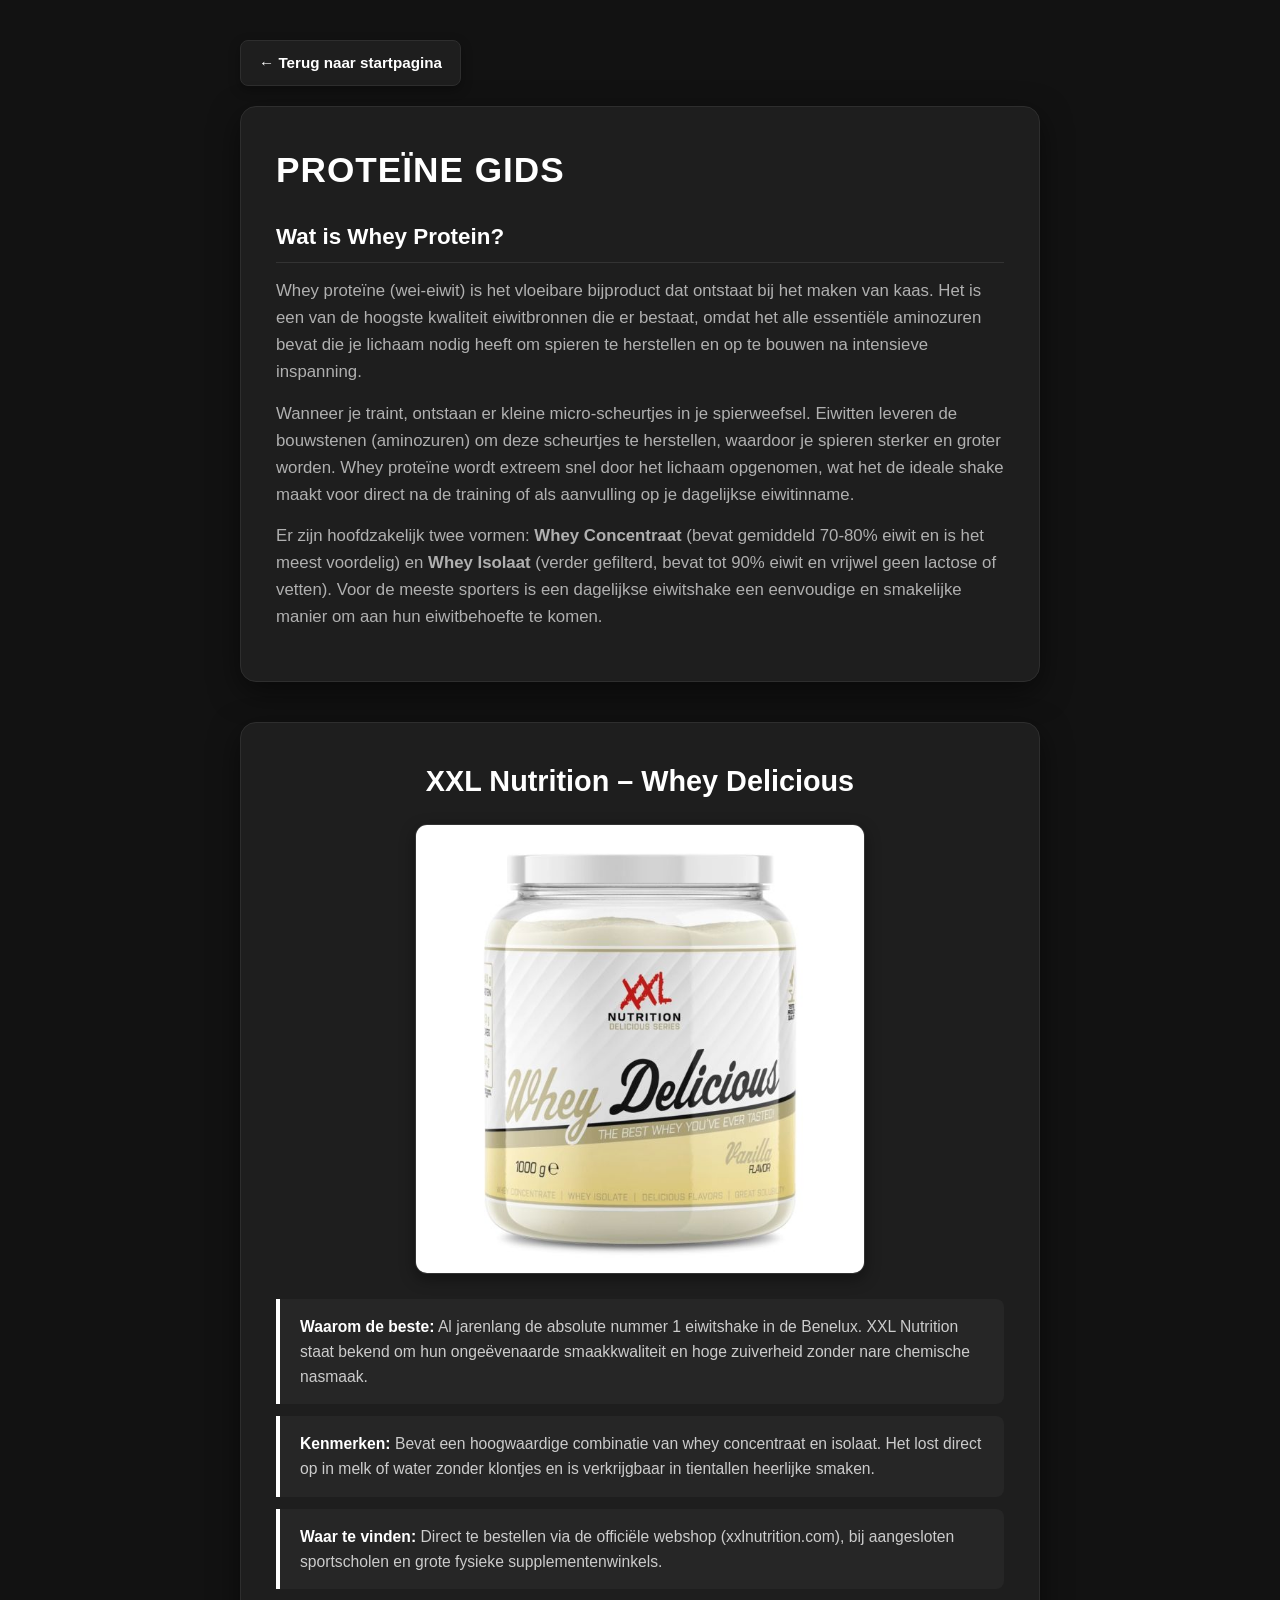
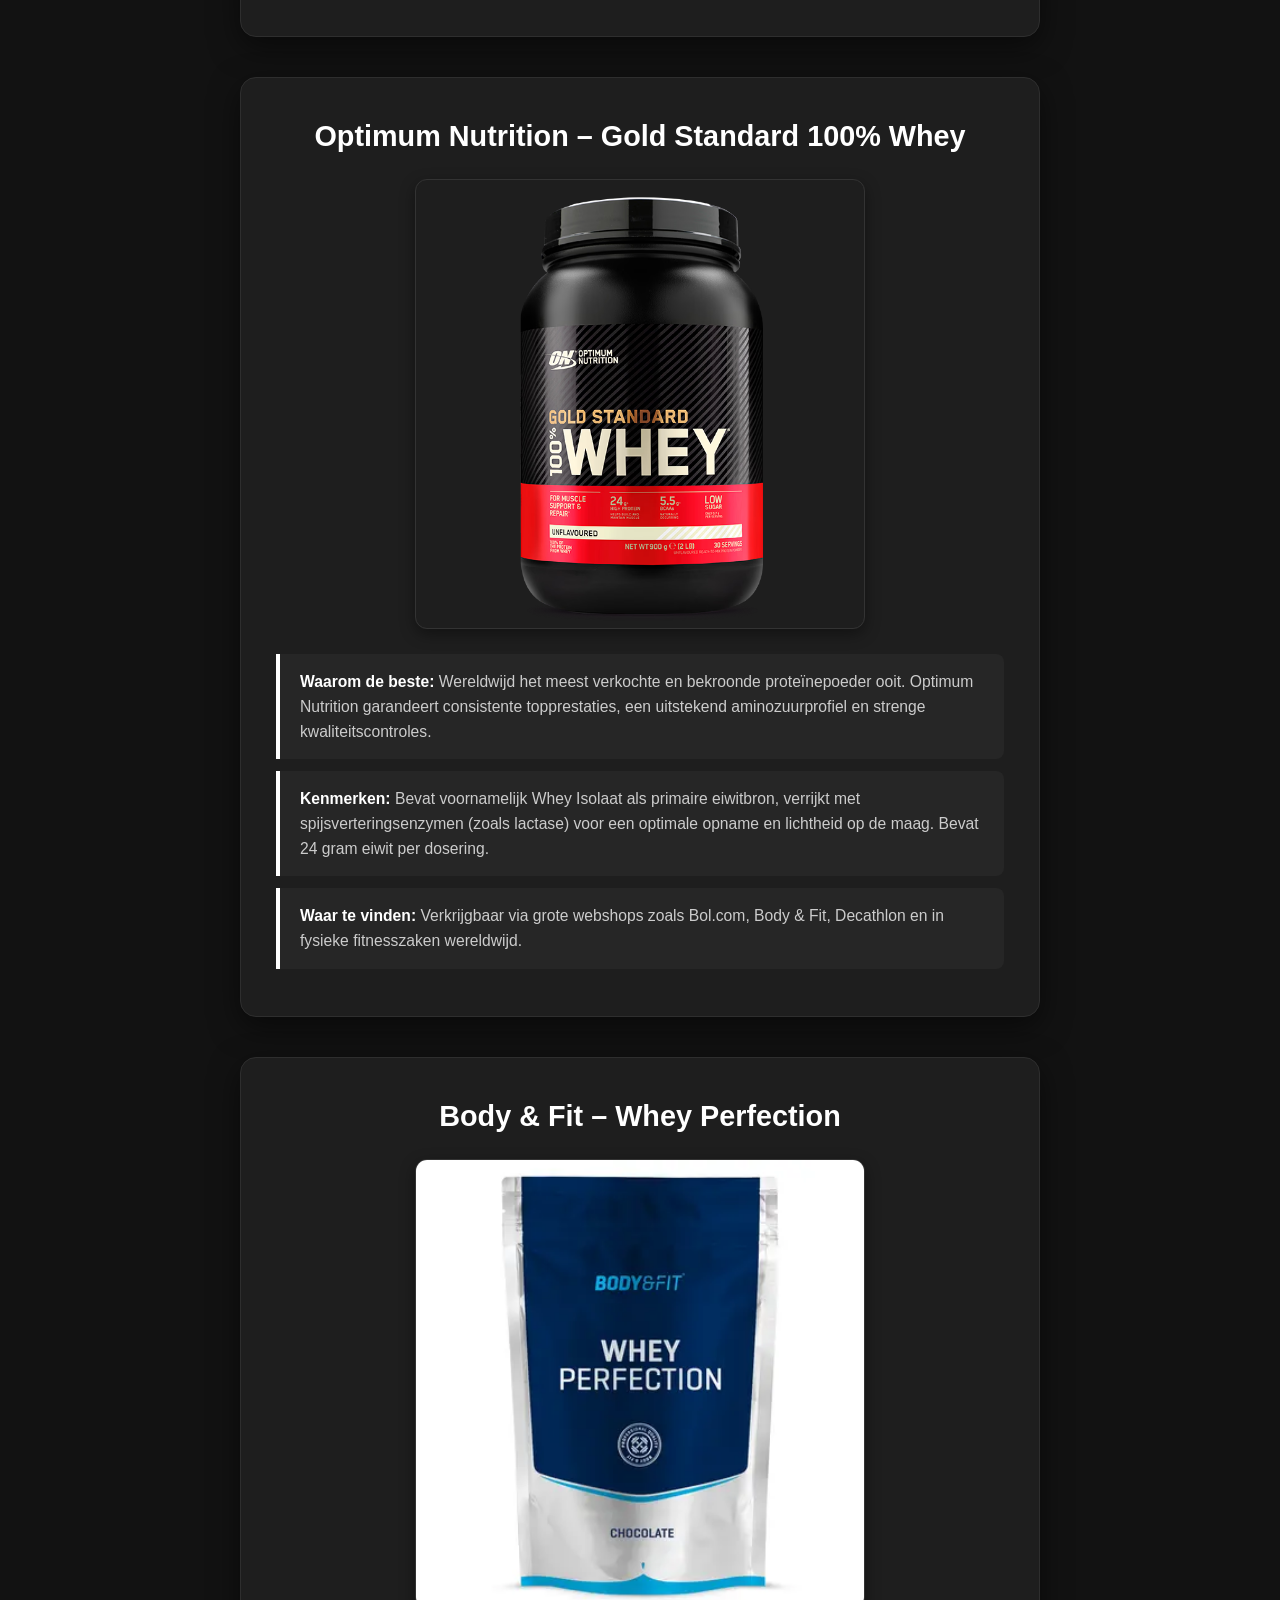
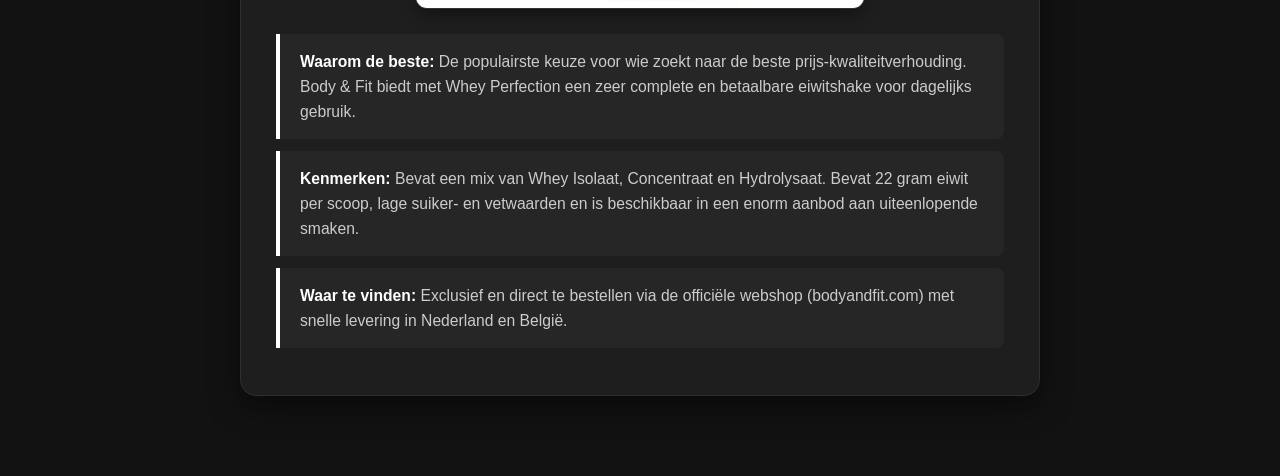
<file: wheyprotein.html>
<!DOCTYPE html>
<html lang="nl">
<head>
    <meta charset="UTF-8">
    <meta name="viewport" content="width=device-width, initial-scale=1.0">
    <title>Proteïne Gids - De Eerlijke Supplementen Gids</title>

    <style>
        /* --- ALGEMENE STYLING --- */
        * {
            box-sizing: border-box;
            margin: 0;
            padding: 0;
        }

        body {
            font-family: 'Segoe UI', Tahoma, Geneva, Verdana, sans-serif;
            background-color: #121212; /* Donkere achtergrond */
            color: #e0e0e0;            /* Lichte tekstkleur */
            line-height: 1.6;
            padding: 40px 20px;
            display: flex;
            flex-direction: column;
            align-items: center;
        }

        /* --- TERUG KNOP STYLING --- */
        .nav-container {
            max-width: 800px;
            width: 100%;
            margin-bottom: 20px;
            display: flex;
            justify-content: flex-start;
        }

        .back-btn {
            display: inline-flex;
            align-items: center;
            gap: 8px;
            color: #ffffff;
            background-color: #1e1e1e;
            text-decoration: none;
            padding: 10px 18px;
            border-radius: 8px;
            border: 1px solid #2e2e2e;
            font-size: 0.95rem;
            font-weight: 600;
            transition: all 0.3s ease;
            box-shadow: 0 4px 12px rgba(0, 0, 0, 0.3);
        }

        .back-btn:hover {
            background-color: #ffffff;
            color: #121212;
            border-color: #ffffff;
            transform: translateX(-4px); /* Beweegt subtiel naar links bij hover */
        }

        /* --- TEKST CONTAINER (ALGEMENE INFO) --- */
        .tekst-container {
            max-width: 800px;
            width: 100%;
            background-color: #1e1e1e;
            padding: 35px;
            border-radius: 16px;
            border: 1px solid #2e2e2e;
            box-shadow: 0 10px 30px rgba(0, 0, 0, 0.5);
            margin-bottom: 40px;
        }

        .tekst-container h1 {
            font-size: 2.2rem;
            color: #ffffff;
            margin-bottom: 5px;
            text-transform: uppercase;
            letter-spacing: 1px;
        }

        .tekst-container h2 {
            font-size: 1.4rem;
            color: #ffffff;
            margin-top: 20px;
            margin-bottom: 15px;
            border-bottom: 1px solid #333333;
            padding-bottom: 8px;
        }

        .tekst-container p {
            color: #b0b0b0;
            margin-bottom: 15px;
            font-size: 1.05rem;
        }

        /* --- PRODUCT SECTIE --- */
        .product-card {
            max-width: 800px;
            width: 100%;
            background-color: #1e1e1e;
            border-radius: 16px;
            border: 1px solid #2e2e2e;
            box-shadow: 0 10px 30px rgba(0, 0, 0, 0.5);
            padding: 35px;
            display: flex;
            flex-direction: column;
            align-items: center;
            margin-bottom: 40px;
        }

        .product-card h2 {
            font-size: 1.8rem;
            color: #ffffff;
            margin-bottom: 20px;
            text-align: center;
        }

        .product-image {
            width: 100%;
            max-width: 450px;
            height: auto;
            border-radius: 12px;
            margin-bottom: 25px;
            box-shadow: 0 5px 15px rgba(0, 0, 0, 0.4);
            border: 1px solid #333333;
        }

        /* LIST STYLING */
        .product-info-list {
            list-style: none;
            width: 100%;
        }

        .product-info-list li {
            background-color: #262626;
            border-left: 4px solid #ffffff;
            padding: 15px 20px;
            border-radius: 0 8px 8px 0;
            margin-bottom: 12px;
        }

        .product-info-list p {
            color: #cccccc;
            font-size: 0.98rem;
            margin: 0;
        }

        .product-info-list strong {
            color: #ffffff;
        }

        /* RESPONSIVE DESIGN */
        @media (max-width: 600px) {
            .tekst-container, .product-card {
                padding: 20px;
            }

            .tekst-container h1 {
                font-size: 1.8rem;
            }
        }
    </style>
</head>
<body>

    <!-- NAVIGATIE / TERUG KNOP -->
    <div class="nav-container">
        <a href="index.html" class="back-btn">← Terug naar startpagina</a>
    </div>

    <!-- ALGEMENE PROTEÏNE INFO -->
    <div class="tekst-container">
        <h1>Proteïne Gids</h1>
        <h2>Wat is Whey Protein?</h2>
        <p>Whey proteïne (wei-eiwit) is het vloeibare bijproduct dat ontstaat bij het maken van kaas. Het is een van de hoogste kwaliteit eiwitbronnen die er bestaat, omdat het alle essentiële aminozuren bevat die je lichaam nodig heeft om spieren te herstellen en op te bouwen na intensieve inspanning.</p>
        
        <p>Wanneer je traint, ontstaan er kleine micro-scheurtjes in je spierweefsel. Eiwitten leveren de bouwstenen (aminozuren) om deze scheurtjes te herstellen, waardoor je spieren sterker en groter worden. Whey proteïne wordt extreem snel door het lichaam opgenomen, wat het de ideale shake maakt voor direct na de training of als aanvulling op je dagelijkse eiwitinname.</p>
        
        <p>Er zijn hoofdzakelijk twee vormen: <strong>Whey Concentraat</strong> (bevat gemiddeld 70-80% eiwit en is het meest voordelig) en <strong>Whey Isolaat</strong> (verder gefilterd, bevat tot 90% eiwit en vrijwel geen lactose of vetten). Voor de meeste sporters is een dagelijkse eiwitshake een eenvoudige en smakelijke manier om aan hun eiwitbehoefte te komen.</p>
    </div>

    <!-- PRODUCT KAART 1: XXL NUTRITION -->
    <div class="product-card">
        <h2>XXL Nutrition – Whey Delicious</h2>
        
        <img src="WheyXXL.jpg" alt="XXL Nutrition Whey Delicious" class="product-image">
        
        <ul class="product-info-list">
            <li>
                <p><strong>Waarom de beste:</strong> Al jarenlang de absolute nummer 1 eiwitshake in de Benelux. XXL Nutrition staat bekend om hun ongeëvenaarde smaakkwaliteit en hoge zuiverheid zonder nare chemische nasmaak.</p>
            </li>
            <li>
                <p><strong>Kenmerken:</strong> Bevat een hoogwaardige combinatie van whey concentraat en isolaat. Het lost direct op in melk of water zonder klontjes en is verkrijgbaar in tientallen heerlijke smaken.</p>
            </li>
            <li>
                <p><strong>Waar te vinden:</strong> Direct te bestellen via de officiële webshop (xxlnutrition.com), bij aangesloten sportscholen en grote fysieke supplementenwinkels.</p>
            </li>
        </ul>
    </div>

    <!-- PRODUCT KAART 2: OPTIMUM NUTRITION -->
    <div class="product-card">
        <h2>Optimum Nutrition – Gold Standard 100% Whey</h2>
        
        <img src="OptimumWhey.avif" alt="Optimum Nutrition Gold Standard Whey" class="product-image">
        
        <ul class="product-info-list">
            <li>
                <p><strong>Waarom de beste:</strong> Wereldwijd het meest verkochte en bekroonde proteïnepoeder ooit. Optimum Nutrition garandeert consistente topprestaties, een uitstekend aminozuurprofiel en strenge kwaliteitscontroles.</p>
            </li>
            <li>
                <p><strong>Kenmerken:</strong> Bevat voornamelijk Whey Isolaat als primaire eiwitbron, verrijkt met spijsverteringsenzymen (zoals lactase) voor een optimale opname en lichtheid op de maag. Bevat 24 gram eiwit per dosering.</p>
            </li>
            <li>
                <p><strong>Waar te vinden:</strong> Verkrijgbaar via grote webshops zoals Bol.com, Body & Fit, Decathlon en in fysieke fitnesszaken wereldwijd.</p>
            </li>
        </ul>
    </div>

    <!-- PRODUCT KAART 3: BODY & FIT -->
    <div class="product-card">
        <h2>Body & Fit – Whey Perfection</h2>
        
        <img src="bodyfitwhey.jpg" alt="Body & Fit Whey Perfection" class="product-image">
        
        <ul class="product-info-list">
            <li>
                <p><strong>Waarom de beste:</strong> De populairste keuze voor wie zoekt naar de beste prijs-kwaliteitverhouding. Body & Fit biedt met Whey Perfection een zeer complete en betaalbare eiwitshake voor dagelijks gebruik.</p>
            </li>
            <li>
                <p><strong>Kenmerken:</strong> Bevat een mix van Whey Isolaat, Concentraat en Hydrolysaat. Bevat 22 gram eiwit per scoop, lage suiker- en vetwaarden en is beschikbaar in een enorm aanbod aan uiteenlopende smaken.</p>
            </li>
            <li>
                <p><strong>Waar te vinden:</strong> Exclusief en direct te bestellen via de officiële webshop (bodyandfit.com) met snelle levering in Nederland en België.</p>
            </li>
        </ul>
    </div>

</body>
</html>
</file>
<file: vierkant/style.css>
.vierkant {
    width: 100px;
    height: 100px;
    border: 1px solid black;
    
}

.rechthoek {
    width: 200px;
    height: 100px;
    border: 1px solid black;
    
}

.rood {
    background-color: red;
}

.geel {
    background-color: yellow;
}

.blauw {
    background-color: blue;
}

.groen {
    background-color: green;
}
</file>
